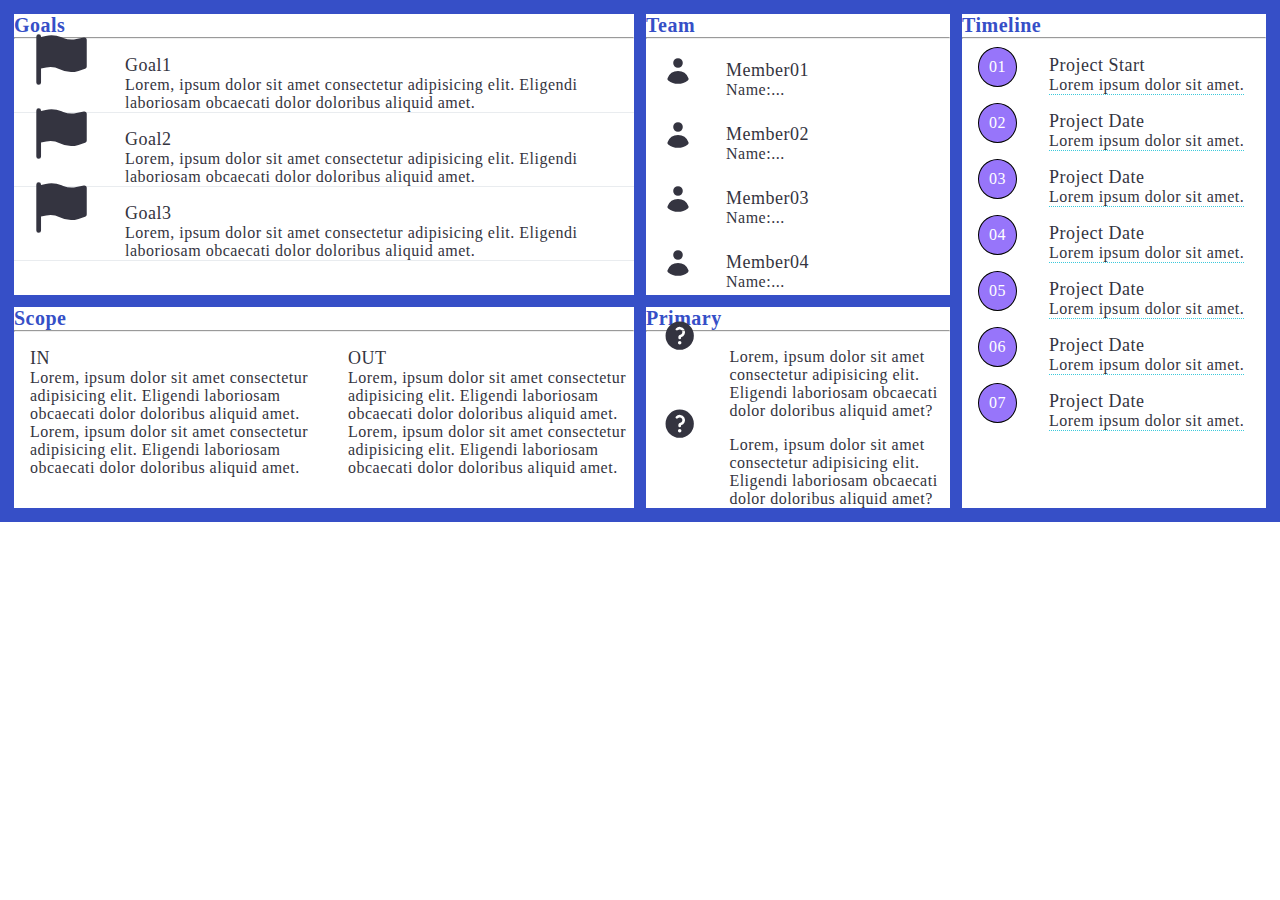
<file: digital-cv.html>
<!DOCTYPE html>
<html lang="en">
  <head>
    <meta charset="UTF-8" />
    <meta http-equiv="X-UA-Compatible" content="IE=edge" />
    <meta name="viewport" content="width=device-width, initial-scale=1.0" />

    <!-- BOOTSTRAP -->
    <link
      href="https://cdn.jsdelivr.net/npm/bootstrap@5.0.2/dist/css/bootstrap.min.css"
      rel="stylesheet"
      integrity="sha384-EVSTQN3/azprG1Anm3QDgpJLIm9Nao0Yz1ztcQTwFspd3yD65VohhpuuCOmLASjC"
      crossorigin="anonymous"
    />

    <link rel="stylesheet" href="css/digital-cv.css" />
    <link rel="stylesheet" href="css/font.css" />

    <title>Digital CV</title>
  </head>
  <body>
    <section>
      <div class="container-fluid">
        <div class="row m-4">
          <!-- Goals -->
          <div class="Goals p-3">
            <h1 class="section-title">Goals</h1>
            <hr />
            <div class="grid goal-solid">
              <svg
                xmlns="http://www.w3.org/2000/svg"
                viewBox="0 0 20 20"
                fill="currentColor"
                class="icon-goal px-3"
              >
                <path
                  d="M3.5 2.75a.75.75 0 00-1.5 0v14.5a.75.75 0 001.5 0v-4.392l1.657-.348a6.449 6.449 0 014.271.572 7.948 7.948 0 005.965.524l2.078-.64A.75.75 0 0018 12.25v-8.5a.75.75 0 00-.904-.734l-2.38.501a7.25 7.25 0 01-4.186-.363l-.502-.2a8.75 8.75 0 00-5.053-.439l-1.475.31V2.75z"
                />
              </svg>
              <div class="text">
                <h3>Goal1</h3>
                <p>
                  Lorem, ipsum dolor sit amet consectetur adipisicing elit.
                  Eligendi laboriosam obcaecati dolor doloribus aliquid amet.
                </p>
              </div>
            </div>
            <div class="grid goal-solid">
              <svg
                xmlns="http://www.w3.org/2000/svg"
                viewBox="0 0 20 20"
                fill="currentColor"
                class="icon-goal px-3"
              >
                <path
                  d="M3.5 2.75a.75.75 0 00-1.5 0v14.5a.75.75 0 001.5 0v-4.392l1.657-.348a6.449 6.449 0 014.271.572 7.948 7.948 0 005.965.524l2.078-.64A.75.75 0 0018 12.25v-8.5a.75.75 0 00-.904-.734l-2.38.501a7.25 7.25 0 01-4.186-.363l-.502-.2a8.75 8.75 0 00-5.053-.439l-1.475.31V2.75z"
                />
              </svg>
              <div class="text">
                <h3>Goal2</h3>
                <p>
                  Lorem, ipsum dolor sit amet consectetur adipisicing elit.
                  Eligendi laboriosam obcaecati dolor doloribus aliquid amet.
                </p>
              </div>
            </div>
            <div class="grid goal-solid">
              <svg
                xmlns="http://www.w3.org/2000/svg"
                viewBox="0 0 20 20"
                fill="currentColor"
                class="icon-goal px-3"
              >
                <path
                  d="M3.5 2.75a.75.75 0 00-1.5 0v14.5a.75.75 0 001.5 0v-4.392l1.657-.348a6.449 6.449 0 014.271.572 7.948 7.948 0 005.965.524l2.078-.64A.75.75 0 0018 12.25v-8.5a.75.75 0 00-.904-.734l-2.38.501a7.25 7.25 0 01-4.186-.363l-.502-.2a8.75 8.75 0 00-5.053-.439l-1.475.31V2.75z"
                />
              </svg>
              <div class="text">
                <h3>Goal3</h3>
                <p>
                  Lorem, ipsum dolor sit amet consectetur adipisicing elit.
                  Eligendi laboriosam obcaecati dolor doloribus aliquid amet.
                </p>
              </div>
            </div>
          </div>

          <!-- Scope -->
          <div class="Scope p-3">
            <h1 class="section-title">Scope</h1>
            <hr />
            <div class="grid scope-item">
              <div class="text">
                <h3>IN</h3>
                <p>
                  Lorem, ipsum dolor sit amet consectetur adipisicing elit.
                  Eligendi laboriosam obcaecati dolor doloribus aliquid amet.
                </p>
                <p>
                  Lorem, ipsum dolor sit amet consectetur adipisicing elit.
                  Eligendi laboriosam obcaecati dolor doloribus aliquid amet.
                </p>
              </div>
              <div class="text">
                <h3>OUT</h3>
                <p>
                  Lorem, ipsum dolor sit amet consectetur adipisicing elit.
                  Eligendi laboriosam obcaecati dolor doloribus aliquid amet.
                </p>
                <p>
                  Lorem, ipsum dolor sit amet consectetur adipisicing elit.
                  Eligendi laboriosam obcaecati dolor doloribus aliquid amet.
                </p>
              </div>
            </div>
          </div>

          <!-- Team -->
          <div class="Team p-3">
            <h1 class="section-title">Team</h1>
            <hr />
            <div class="grid">
              <svg
                xmlns="http://www.w3.org/2000/svg"
                viewBox="0 0 20 20"
                fill="currentColor"
                class="icon-team"
              >
                <path
                  d="M10 8a3 3 0 100-6 3 3 0 000 6zM3.465 14.493a1.23 1.23 0 00.41 1.412A9.957 9.957 0 0010 18c2.31 0 4.438-.784 6.131-2.1.43-.333.604-.903.408-1.41a7.002 7.002 0 00-13.074.003z"
                />
              </svg>

              <div class="text">
                <h3>Member01</h3>
                <p>Name:...</p>
              </div>
            </div>

            <div class="grid">
              <svg
                xmlns="http://www.w3.org/2000/svg"
                viewBox="0 0 20 20"
                fill="currentColor"
                class="icon-team"
              >
                <path
                  d="M10 8a3 3 0 100-6 3 3 0 000 6zM3.465 14.493a1.23 1.23 0 00.41 1.412A9.957 9.957 0 0010 18c2.31 0 4.438-.784 6.131-2.1.43-.333.604-.903.408-1.41a7.002 7.002 0 00-13.074.003z"
                />
              </svg>

              <div class="text">
                <h3>Member02</h3>
                <p>Name:...</p>
              </div>
            </div>

            <div class="grid">
              <svg
                xmlns="http://www.w3.org/2000/svg"
                viewBox="0 0 20 20"
                fill="currentColor"
                class="icon-team"
              >
                <path
                  d="M10 8a3 3 0 100-6 3 3 0 000 6zM3.465 14.493a1.23 1.23 0 00.41 1.412A9.957 9.957 0 0010 18c2.31 0 4.438-.784 6.131-2.1.43-.333.604-.903.408-1.41a7.002 7.002 0 00-13.074.003z"
                />
              </svg>

              <div class="text">
                <h3>Member03</h3>
                <p>Name:...</p>
              </div>
            </div>

            <div class="grid">
              <svg
                xmlns="http://www.w3.org/2000/svg"
                viewBox="0 0 20 20"
                fill="currentColor"
                class="icon-team"
              >
                <path
                  d="M10 8a3 3 0 100-6 3 3 0 000 6zM3.465 14.493a1.23 1.23 0 00.41 1.412A9.957 9.957 0 0010 18c2.31 0 4.438-.784 6.131-2.1.43-.333.604-.903.408-1.41a7.002 7.002 0 00-13.074.003z"
                />
              </svg>

              <div class="text">
                <h3>Member04</h3>
                <p>Name:...</p>
              </div>
            </div>
          </div>

          <!-- Primary -->
          <div class="Primary p-3">
            <h1 class="section-title">Primary</h1>
            <hr />
            <div class="grid">
              <svg
                xmlns="http://www.w3.org/2000/svg"
                viewBox="0 0 20 20"
                fill="currentColor"
                class="icon-primary"
              >
                <path
                  fill-rule="evenodd"
                  d="M18 10a8 8 0 11-16 0 8 8 0 0116 0zM8.94 6.94a.75.75 0 11-1.061-1.061 3 3 0 112.871 5.026v.345a.75.75 0 01-1.5 0v-.5c0-.72.57-1.172 1.081-1.287A1.5 1.5 0 108.94 6.94zM10 15a1 1 0 100-2 1 1 0 000 2z"
                  clip-rule="evenodd"
                />
              </svg>

              <p class="text">
                Lorem, ipsum dolor sit amet consectetur adipisicing elit.
                Eligendi laboriosam obcaecati dolor doloribus aliquid amet?
              </p>
            </div>

            <div class="grid">
              <svg
                xmlns="http://www.w3.org/2000/svg"
                viewBox="0 0 20 20"
                fill="currentColor"
                class="icon-primary"
              >
                <path
                  fill-rule="evenodd"
                  d="M18 10a8 8 0 11-16 0 8 8 0 0116 0zM8.94 6.94a.75.75 0 11-1.061-1.061 3 3 0 112.871 5.026v.345a.75.75 0 01-1.5 0v-.5c0-.72.57-1.172 1.081-1.287A1.5 1.5 0 108.94 6.94zM10 15a1 1 0 100-2 1 1 0 000 2z"
                  clip-rule="evenodd"
                />
              </svg>

              <p class="text">
                Lorem, ipsum dolor sit amet consectetur adipisicing elit.
                Eligendi laboriosam obcaecati dolor doloribus aliquid amet?
              </p>
            </div>
          </div>

          <!-- Timeline -->
          <div class="Timeline p-3">
            <h1 class="section-title">Timeline</h1>
            <hr />

            <div class="grid timeline-item">
              <div class="number">01</div>
              <div class="text dotted">
                <h3>Project Start</h3>
                <p>Lorem ipsum dolor sit amet.</p>
              </div>
            </div>
            <div class="grid timeline-item">
              <div class="number">02</div>
              <div class="text dotted">
                <h3>Project Date</h3>
                <p>Lorem ipsum dolor sit amet.</p>
              </div>
            </div>
            <div class="grid timeline-item">
              <div class="number">03</div>
              <div class="text dotted">
                <h3>Project Date</h3>
                <p>Lorem ipsum dolor sit amet.</p>
              </div>
            </div>
            <div class="grid timeline-item">
              <div class="number">04</div>
              <div class="text dotted">
                <h3>Project Date</h3>
                <p>Lorem ipsum dolor sit amet.</p>
              </div>
            </div>
            <div class="grid timeline-item">
              <div class="number">05</div>
              <div class="text dotted">
                <h3>Project Date</h3>
                <p>Lorem ipsum dolor sit amet.</p>
              </div>
            </div>
            <div class="grid timeline-item">
              <div class="number">06</div>
              <div class="text dotted">
                <h3>Project Date</h3>
                <p>Lorem ipsum dolor sit amet.</p>
              </div>
            </div>
            <div class="grid timeline-item">
              <div class="number">07</div>
              <div class="text dotted">
                <h3>Project Date</h3>
                <p>Lorem ipsum dolor sit amet.</p>
              </div>
            </div>
          </div>
        </div>
      </div>
    </section>

    <!-- BOOTSTRAP -->
    <script
      src="https://cdn.jsdelivr.net/npm/bootstrap@5.0.2/dist/js/bootstrap.bundle.min.js"
      integrity="sha384-MrcW6ZMFYlzcLA8Nl+NtUVF0sA7MsXsP1UyJoMp4YLEuNSfAP+JcXn/tWtIaxVXM"
      crossorigin="anonymous"
    ></script>
  </body>
</html>
</file>
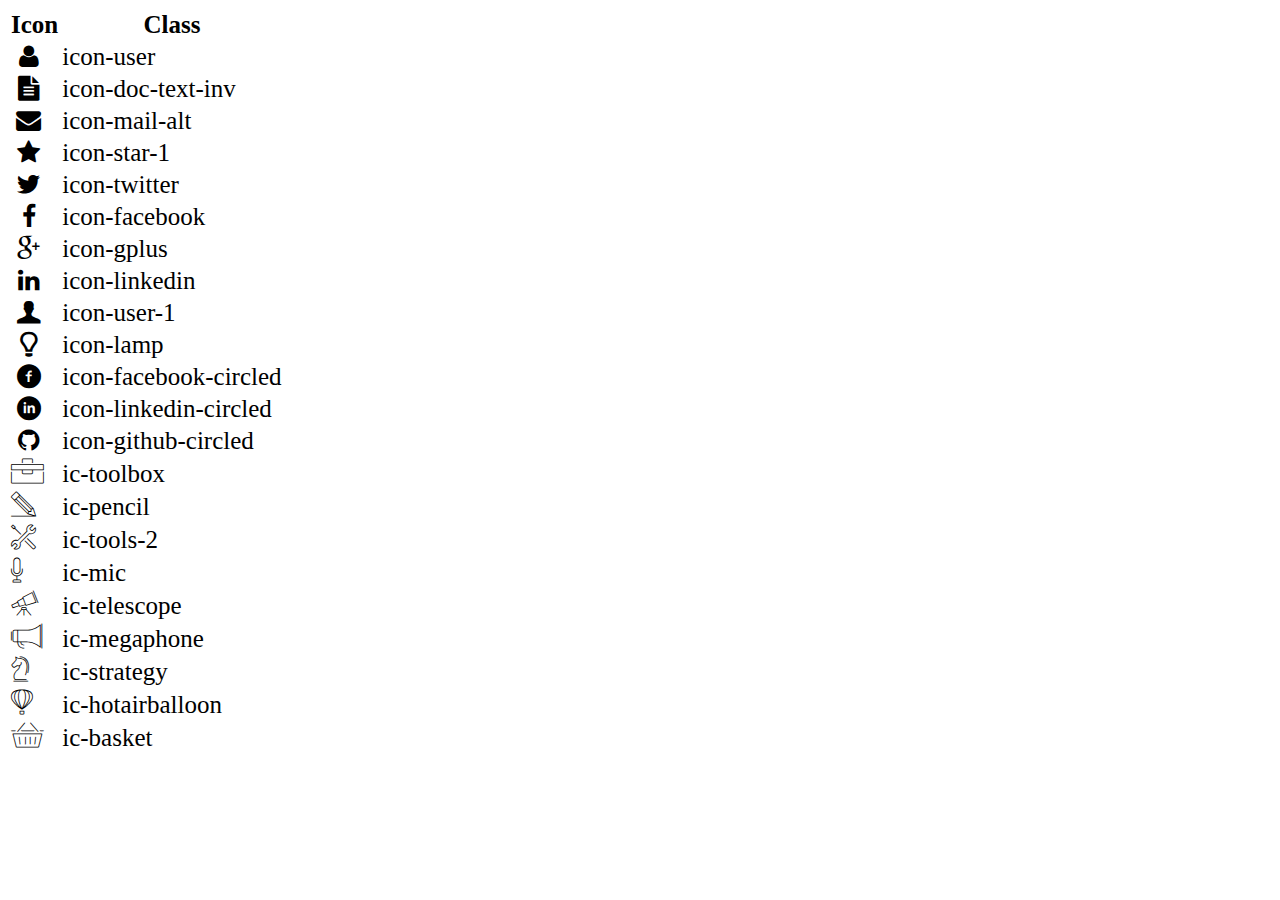
<file: icon-list.html>
<!DOCTYPE html>
<html lang="en">
  <head>
    <meta charset="UTF-8" />
    <meta http-equiv="X-UA-Compatible" content="IE=edge" />
    <meta name="viewport" content="width=device-width, initial-scale=1.0" />
    <link rel="stylesheet" href="css/font.css" />
    <title>Icon List</title>
  </head>

  <body>
    <table style="font-size: 25px">
      <thead>
        <tr>
          <th>Icon</th>
          <th>Class</th>
        </tr>
      </thead>
      <tbody>
        <tr>
          <td><i class="icon-user"></i></td>
          <td>icon-user</td>
        </tr>
        <tr>
          <td><i class="icon-doc-text-inv"></i></td>
          <td>icon-doc-text-inv</td>
        </tr>
        <tr>
          <td><i class="icon-mail-alt"></i></td>
          <td>icon-mail-alt</td>
        </tr>
        <tr>
          <td><i class="icon-star-1"></i></td>
          <td>icon-star-1</td>
        </tr>
        <tr>
          <td><i class="icon-twitter"></i></td>
          <td>icon-twitter</td>
        </tr>
        <tr>
          <td><i class="icon-facebook"></i></td>
          <td>icon-facebook</td>
        </tr>
        <tr>
          <td><i class="icon-gplus"></i></td>
          <td>icon-gplus</td>
        </tr>
        <tr>
          <td><i class="icon-linkedin"></i></td>
          <td>icon-linkedin</td>
        </tr>
        <tr>
          <td><i class="icon-user-1"></i></td>
          <td>icon-user-1</td>
        </tr>
        <tr>
          <td><i class="icon-lamp"></i></td>
          <td>icon-lamp</td>
        </tr>
        <tr>
          <td><i class="icon-facebook-circled"></i></td>
          <td>icon-facebook-circled</td>
        </tr>
        <tr>
          <td><i class="icon-linkedin-circled"></i></td>
          <td>icon-linkedin-circled</td>
        </tr>
        <tr>
          <td><i class="icon-github-circled"></i></td>
          <td>icon-github-circled</td>
        </tr>
        <tr>
          <td><i class="ic-toolbox"></i></td>
          <td>ic-toolbox</td>
        </tr>
        <tr>
          <td><i class="ic-pencil"></i></td>
          <td>ic-pencil</td>
        </tr>
        <tr>
          <td><i class="ic-tools-2"></i></td>
          <td>ic-tools-2</td>
        </tr>

        <tr>
          <td><i class="ic-mic"></i></td>
          <td>ic-mic</td>
        </tr>
        <tr>
          <td><i class="ic-telescope"></i></td>
          <td>ic-telescope</td>
        </tr>
        <tr>
          <td><i class="ic-megaphone"></i></td>
          <td>ic-megaphone</td>
        </tr>
        <tr>
          <td><i class="ic-strategy"></i></td>
          <td>ic-strategy</td>
        </tr>
        <tr>
          <td><i class="ic-hotairballoon"></i></td>
          <td>ic-hotairballoon</td>
        </tr>
        <tr>
          <td><i class="ic-basket"></i></td>
          <td>ic-basket</td>
        </tr>
      </tbody>
    </table>
  </body>
</html>
</file>
<file: css/digital-cv.css>
* {
  padding: 0;
  margin: 0;
  box-sizing: border-box;
}
html {
  font-size: 16px;
  color: #343440;
  letter-spacing: 0.5px;
}
h1 {
  font-size: 20px;
  font-weight: 700;
  color: #364fc7;
}
h3 {
  font-size: 18px;
  font-weight: 500;
}
.row {
  display: grid;
  grid-template-columns: 1fr 0.5fr 0.5fr;
  border: 8px solid #364fc7;
  justify-self: center;
}
.Goals,
.Scope,
.Team,
.Primary,
.Timeline {
  border: 6px solid #364fc7;
}
.grid {
  display: flex;
  gap: 32px;
  padding-left: 1rem;
  align-items: center;
}

.text {
  padding-top: 1rem;
}

/* Goals */

.icon-goal {
  width: 100px;
  margin-top: -2rem;
}
.goal-solid {
  border-bottom: 1px solid #e9ecef;
}

/* Scope */
.Scope {
  grid-area: 2/ 1 / 3 / 2;
}

/* Team */

.icon-team {
  width: 32px;
  height: 4rem;
}

/* Primary */

.icon-primary {
  width: 130px;
  margin-top: -5rem;
}

/* Timeline */
.Timeline {
  grid-area: 1/ 3/ 3/ 4;
}
.number {
  text-align: center;
  color: white;
  padding: 10px;

  background-color: #9775fa;
  border-radius: 50%;
  border: 1px solid black;
}
.dotted {
  padding-top: 1rem;
  border-bottom: 1px dotted #3bc9db;
}

/* mobile */
/* tablet */
@media screen and (max-width: 992px) {
  .row {
    display: block;
    margin: 2rem;
  }
  .grid {
    display: block;
    text-align: center;
  }
  .text {
    text-align: left;
  }
  /* Goals */
  .icon-goal {
    width: 70px;
    margin-top: 1rem;
  }
  /* Scope */

  /* Team */
  .icon-team {
    margin-top: -1rem;
  }
  /* Primary */
  .icon-primary {
    width: 34px;
    margin-top: 0.5rem;
  }

  /* Timeline */
  .timeline-item {
    padding-top: 1rem;
  }
  .number {
    width: 50px;
    height: 50px;
  }
}
</file>
<file: css/font.css>
@font-face {
	font-family: 'open_sanslight';
	src: url('../fonts/OpenSans-Light-webfont.eot');
	src: url('../fonts/OpenSans-Light-webfont.eot#iefix') format('embedded-opentype'),
		url('../fonts/OpenSans-Light-webfont.woff') format('woff'),
		url('../fonts/OpenSans-Light-webfont.ttf') format('truetype'),
		url('../fonts/OpenSans-Light-webfont.svg#open_sanslight') format('svg');
	font-weight: normal;
	font-style: normal;

}

@font-face {
	font-family: 'open_sansitalic';
	src: url('../fonts/OpenSans-Italic-webfont.eot');
	src: url('../fonts/OpenSans-Italic-webfont.eot#iefix') format('embedded-opentype'),
		url('../fonts/OpenSans-Italic-webfont.woff') format('woff'),
		url('../fonts/OpenSans-Italic-webfont.ttf') format('truetype'),
		url('../fonts/OpenSans-Italic-webfont.svg#open_sansitalic') format('svg');
	font-weight: normal;
	font-style: normal;

}

@font-face {
	font-family: 'open_sanssemibold';
	src: url('../fonts/OpenSans-Semibold-webfont.eot');
	src: url('../fonts/OpenSans-Semibold-webfont.eot#iefix') format('embedded-opentype'),
		url('../fonts/OpenSans-Semibold-webfont.woff') format('woff'),
		url('../fonts/OpenSans-Semibold-webfont.ttf') format('truetype'),
		url('../fonts/OpenSans-Semibold-webfont.svg#open_sanssemibold') format('svg');
	font-weight: normal;
	font-style: normal;

}


@font-face {
	font-family: 'open_sanslight_italic';
	src: url('../fonts/OpenSans-LightItalic-webfont.eot');
	src: url('../fonts/OpenSans-LightItalic-webfont.eot#iefix') format('embedded-opentype'),
		url('../fonts/OpenSans-LightItalic-webfont.woff') format('woff'),
		url('../fonts/OpenSans-LightItalic-webfont.ttf') format('truetype'),
		url('../fonts/OpenSans-LightItalic-webfont.svg#open_sanslight_italic') format('svg');
	font-weight: normal;
	font-style: normal;

}

@font-face {
	font-family: 'open_sansregular';
	src: url('../fonts/OpenSans-Regular-webfont.eot');
	src: url('../fonts/OpenSans-Regular-webfont.eot#iefix') format('embedded-opentype'),
		url('../fonts/OpenSans-Regular-webfont.woff') format('woff'),
		url('../fonts/OpenSans-Regular-webfont.ttf') format('truetype'),
		url('../fonts/OpenSans-Regular-webfont.svg#open_sansregular') format('svg');
	font-weight: normal;
	font-style: normal;

}


@font-face {
	font-family: 'fontello';
	src: url('../fonts/fontello.eot');
	src: url('../fonts/fontello.eot#iefix') format('embedded-opentype'),
		url('../fonts/fontello.woff') format('woff'),
		url('../fonts/fontello.ttf') format('truetype'),
		url('../fonts/fontello.svg#fontello') format('svg');
	font-weight: normal;
	font-style: normal;
}

[class^="icon-"]:before,
[class*=" icon-"]:before {
	font-family: "fontello";
	font-style: normal;
	font-weight: normal;
	speak: none;

	display: inline-block;
	text-decoration: inherit;
	width: 1em;
	margin-right: .2em;
	text-align: center;
	/* opacity: .8; */

	/* For safety - reset parent styles, that can break glyph codes*/
	font-variant: normal;
	text-transform: none;

	/* fix buttons height, for twitter bootstrap */
	line-height: 1em;

	/* Animation center compensation - margins should be symmetric */
	/* remove if not needed */
	margin-left: .2em;

	/* you can be more comfortable with increased icons size */
	/* font-size: 120%; */

	/* Font smoothing. That was taken from TWBS */
	-webkit-font-smoothing: antialiased;
	-moz-osx-font-smoothing: grayscale;

	/* Uncomment for 3D effect */
	/* text-shadow: 1px 1px 1px rgba(127, 127, 127, 0.3); */
}

.icon-emo-happy:before {
	content: '\e800';
}

/* '' */
.icon-emo-wink:before {
	content: '\e801';
}

/* '' */
.icon-emo-wink2:before {
	content: '\e802';
}

/* '' */
.icon-emo-unhappy:before {
	content: '\e803';
}

/* '' */
.icon-emo-sleep:before {
	content: '\e804';
}

/* '' */
.icon-emo-thumbsup:before {
	content: '\e805';
}

/* '' */
.icon-emo-devil:before {
	content: '\e806';
}

/* '' */
.icon-emo-surprised:before {
	content: '\e807';
}

/* '' */
.icon-emo-tongue:before {
	content: '\e808';
}

/* '' */
.icon-emo-coffee:before {
	content: '\e809';
}

/* '' */
.icon-emo-sunglasses:before {
	content: '\e80a';
}

/* '' */
.icon-emo-displeased:before {
	content: '\e80b';
}

/* '' */
.icon-emo-beer:before {
	content: '\e80c';
}

/* '' */
.icon-emo-grin:before {
	content: '\e80d';
}

/* '' */
.icon-emo-angry:before {
	content: '\e80e';
}

/* '' */
.icon-emo-saint:before {
	content: '\e80f';
}

/* '' */
.icon-emo-cry:before {
	content: '\e810';
}

/* '' */
.icon-emo-shoot:before {
	content: '\e811';
}

/* '' */
.icon-emo-squint:before {
	content: '\e812';
}

/* '' */
.icon-emo-laugh:before {
	content: '\e813';
}

/* '' */
.icon-spin1:before {
	content: '\e814';
}

/* '' */
.icon-spin2:before {
	content: '\e815';
}

/* '' */
.icon-spin3:before {
	content: '\e816';
}

/* '' */
.icon-spin4:before {
	content: '\e817';
}

/* '' */
.icon-spin5:before {
	content: '\e818';
}

/* '' */
.icon-spin6:before {
	content: '\e819';
}

/* '' */
.icon-firefox:before {
	content: '\e81a';
}

/* '' */
.icon-chrome:before {
	content: '\e81b';
}

/* '' */
.icon-opera:before {
	content: '\e81c';
}

/* '' */
.icon-ie:before {
	content: '\e81d';
}

/* '' */
.icon-crown:before {
	content: '\e81e';
}

/* '' */
.icon-crown-plus:before {
	content: '\e81f';
}

/* '' */
.icon-crown-minus:before {
	content: '\e820';
}

/* '' */
.icon-marquee:before {
	content: '\e821';
}

/* '' */
.icon-glass:before {
	content: '\e822';
}

/* '' */
.icon-music:before {
	content: '\e823';
}

/* '' */
.icon-search:before {
	content: '\e824';
}

/* '' */
.icon-mail:before {
	content: '\e825';
}

/* '' */
.icon-mail-alt:before {
	content: '\e826';
}

/* '' */
.icon-mail-squared:before {
	content: '\e827';
}

/* '' */
.icon-heart:before {
	content: '\e828';
}

/* '' */
.icon-heart-empty:before {
	content: '\e829';
}

/* '' */
.icon-star-1:before {
	content: '\e82a';
}

/* '' */
.icon-star-empty-1:before {
	content: '\e82b';
}

/* '' */
.icon-star-half:before {
	content: '\e82c';
}

/* '' */
.icon-star-half-alt:before {
	content: '\e82d';
}

/* '' */
.icon-user:before {
	content: '\e82e';
}

/* '' */
.icon-user-plus:before {
	content: '\e82f';
}

/* '' */
.icon-user-times:before {
	content: '\e830';
}

/* '' */
.icon-users:before {
	content: '\e831';
}

/* '' */
.icon-male:before {
	content: '\e832';
}

/* '' */
.icon-female:before {
	content: '\e833';
}

/* '' */
.icon-child:before {
	content: '\e834';
}

/* '' */
.icon-user-secret:before {
	content: '\e835';
}

/* '' */
.icon-video:before {
	content: '\e836';
}

/* '' */
.icon-videocam:before {
	content: '\e837';
}

/* '' */
.icon-picture:before {
	content: '\e838';
}

/* '' */
.icon-camera:before {
	content: '\e839';
}

/* '' */
.icon-camera-alt:before {
	content: '\e83a';
}

/* '' */
.icon-th-large:before {
	content: '\e83b';
}

/* '' */
.icon-th:before {
	content: '\e83c';
}

/* '' */
.icon-th-list:before {
	content: '\e83d';
}

/* '' */
.icon-ok:before {
	content: '\e83e';
}

/* '' */
.icon-ok-circled:before {
	content: '\e83f';
}

/* '' */
.icon-ok-circled2:before {
	content: '\e840';
}

/* '' */
.icon-ok-squared:before {
	content: '\e841';
}

/* '' */
.icon-cancel:before {
	content: '\e842';
}

/* '' */
.icon-cancel-circled:before {
	content: '\e843';
}

/* '' */
.icon-cancel-circled2:before {
	content: '\e844';
}

/* '' */
.icon-plus:before {
	content: '\e845';
}

/* '' */
.icon-plus-circled:before {
	content: '\e846';
}

/* '' */
.icon-plus-squared:before {
	content: '\e847';
}

/* '' */
.icon-plus-squared-alt:before {
	content: '\e848';
}

/* '' */
.icon-minus:before {
	content: '\e849';
}

/* '' */
.icon-minus-circled:before {
	content: '\e84a';
}

/* '' */
.icon-minus-squared:before {
	content: '\e84b';
}

/* '' */
.icon-minus-squared-alt:before {
	content: '\e84c';
}

/* '' */
.icon-help:before {
	content: '\e84d';
}

/* '' */
.icon-help-circled:before {
	content: '\e84e';
}

/* '' */
.icon-info-circled:before {
	content: '\e84f';
}

/* '' */
.icon-info:before {
	content: '\e850';
}

/* '' */
.icon-home:before {
	content: '\e851';
}

/* '' */
.icon-link:before {
	content: '\e852';
}

/* '' */
.icon-unlink:before {
	content: '\e853';
}

/* '' */
.icon-link-ext:before {
	content: '\e854';
}

/* '' */
.icon-link-ext-alt:before {
	content: '\e855';
}

/* '' */
.icon-attach:before {
	content: '\e856';
}

/* '' */
.icon-lock:before {
	content: '\e857';
}

/* '' */
.icon-lock-open:before {
	content: '\e858';
}

/* '' */
.icon-lock-open-alt:before {
	content: '\e859';
}

/* '' */
.icon-pin:before {
	content: '\e85a';
}

/* '' */
.icon-eye:before {
	content: '\e85b';
}

/* '' */
.icon-eye-off:before {
	content: '\e85c';
}

/* '' */
.icon-tag-1:before {
	content: '\e85d';
}

/* '' */
.icon-tags:before {
	content: '\e85e';
}

/* '' */
.icon-bookmark:before {
	content: '\e85f';
}

/* '' */
.icon-bookmark-empty:before {
	content: '\e860';
}

/* '' */
.icon-flag:before {
	content: '\e861';
}

/* '' */
.icon-flag-empty:before {
	content: '\e862';
}

/* '' */
.icon-flag-checkered:before {
	content: '\e863';
}

/* '' */
.icon-thumbs-up:before {
	content: '\e864';
}

/* '' */
.icon-thumbs-down:before {
	content: '\e865';
}

/* '' */
.icon-thumbs-up-alt:before {
	content: '\e866';
}

/* '' */
.icon-thumbs-down-alt:before {
	content: '\e867';
}

/* '' */
.icon-download:before {
	content: '\e868';
}

/* '' */
.icon-upload:before {
	content: '\e869';
}

/* '' */
.icon-download-cloud:before {
	content: '\e86a';
}

/* '' */
.icon-upload-cloud:before {
	content: '\e86b';
}

/* '' */
.icon-reply:before {
	content: '\e86c';
}

/* '' */
.icon-reply-all:before {
	content: '\e86d';
}

/* '' */
.icon-forward:before {
	content: '\e86e';
}

/* '' */
.icon-quote-left:before {
	content: '\e86f';
}

/* '' */
.icon-quote-right:before {
	content: '\e870';
}

/* '' */
.icon-code:before {
	content: '\e871';
}

/* '' */
.icon-export:before {
	content: '\e872';
}

/* '' */
.icon-export-alt:before {
	content: '\e873';
}

/* '' */
.icon-share:before {
	content: '\e874';
}

/* '' */
.icon-share-squared:before {
	content: '\e875';
}

/* '' */
.icon-pencil:before {
	content: '\e876';
}

/* '' */
.icon-pencil-squared:before {
	content: '\e877';
}

/* '' */
.icon-edit:before {
	content: '\e878';
}

/* '' */
.icon-print:before {
	content: '\e879';
}

/* '' */
.icon-retweet:before {
	content: '\e87a';
}

/* '' */
.icon-keyboard:before {
	content: '\e87b';
}

/* '' */
.icon-gamepad:before {
	content: '\e87c';
}

/* '' */
.icon-comment:before {
	content: '\e87d';
}

/* '' */
.icon-chat:before {
	content: '\e87e';
}

/* '' */
.icon-comment-empty:before {
	content: '\e87f';
}

/* '' */
.icon-chat-empty:before {
	content: '\e880';
}

/* '' */
.icon-bell:before {
	content: '\e881';
}

/* '' */
.icon-bell-alt:before {
	content: '\e882';
}

/* '' */
.icon-bell-off:before {
	content: '\e883';
}

/* '' */
.icon-bell-off-empty:before {
	content: '\e884';
}

/* '' */
.icon-attention-alt:before {
	content: '\e885';
}

/* '' */
.icon-attention:before {
	content: '\e886';
}

/* '' */
.icon-attention-circled:before {
	content: '\e887';
}

/* '' */
.icon-location:before {
	content: '\e888';
}

/* '' */
.icon-direction:before {
	content: '\e889';
}

/* '' */
.icon-compass:before {
	content: '\e88a';
}

/* '' */
.icon-trash:before {
	content: '\e88b';
}

/* '' */
.icon-trash-empty:before {
	content: '\e88c';
}

/* '' */
.icon-doc:before {
	content: '\e88d';
}

/* '' */
.icon-docs:before {
	content: '\e88e';
}

/* '' */
.icon-doc-text:before {
	content: '\e88f';
}

/* '' */
.icon-doc-inv:before {
	content: '\e890';
}

/* '' */
.icon-doc-text-inv:before {
	content: '\e891';
}

/* '' */
.icon-file-pdf:before {
	content: '\e892';
}

/* '' */
.icon-file-word:before {
	content: '\e893';
}

/* '' */
.icon-file-excel:before {
	content: '\e894';
}

/* '' */
.icon-file-powerpoint:before {
	content: '\e895';
}

/* '' */
.icon-file-image:before {
	content: '\e896';
}

/* '' */
.icon-file-archive:before {
	content: '\e897';
}

/* '' */
.icon-file-audio:before {
	content: '\e898';
}

/* '' */
.icon-file-video:before {
	content: '\e899';
}

/* '' */
.icon-file-code:before {
	content: '\e89a';
}

/* '' */
.icon-folder:before {
	content: '\e89b';
}

/* '' */
.icon-folder-open:before {
	content: '\e89c';
}

/* '' */
.icon-folder-empty:before {
	content: '\e89d';
}

/* '' */
.icon-folder-open-empty:before {
	content: '\e89e';
}

/* '' */
.icon-box:before {
	content: '\e89f';
}

/* '' */
.icon-rss:before {
	content: '\e8a0';
}

/* '' */
.icon-rss-squared:before {
	content: '\e8a1';
}

/* '' */
.icon-phone:before {
	content: '\e8a2';
}

/* '' */
.icon-phone-squared:before {
	content: '\e8a3';
}

/* '' */
.icon-fax:before {
	content: '\e8a4';
}

/* '' */
.icon-menu:before {
	content: '\e8a5';
}

/* '' */
.icon-cog:before {
	content: '\e8a6';
}

/* '' */
.icon-cog-alt:before {
	content: '\e8a7';
}

/* '' */
.icon-wrench:before {
	content: '\e8a8';
}

/* '' */
.icon-sliders:before {
	content: '\e8a9';
}

/* '' */
.icon-basket:before {
	content: '\e8aa';
}

/* '' */
.icon-cart-plus:before {
	content: '\e8ab';
}

/* '' */
.icon-cart-arrow-down:before {
	content: '\e8ac';
}

/* '' */
.icon-calendar:before {
	content: '\e8ad';
}

/* '' */
.icon-calendar-empty:before {
	content: '\e8ae';
}

/* '' */
.icon-login:before {
	content: '\e8af';
}

/* '' */
.icon-logout:before {
	content: '\e8b0';
}

/* '' */
.icon-mic:before {
	content: '\e8b1';
}

/* '' */
.icon-mute:before {
	content: '\e8b2';
}

/* '' */
.icon-volume-off:before {
	content: '\e8b3';
}

/* '' */
.icon-volume-down:before {
	content: '\e8b4';
}

/* '' */
.icon-volume-up:before {
	content: '\e8b5';
}

/* '' */
.icon-headphones:before {
	content: '\e8b6';
}

/* '' */
.icon-clock:before {
	content: '\e8b7';
}

/* '' */
.icon-lightbulb:before {
	content: '\e8b8';
}

/* '' */
.icon-block:before {
	content: '\e8b9';
}

/* '' */
.icon-resize-full:before {
	content: '\e8ba';
}

/* '' */
.icon-resize-full-alt:before {
	content: '\e8bb';
}

/* '' */
.icon-resize-small:before {
	content: '\e8bc';
}

/* '' */
.icon-resize-vertical:before {
	content: '\e8bd';
}

/* '' */
.icon-resize-horizontal:before {
	content: '\e8be';
}

/* '' */
.icon-move:before {
	content: '\e8bf';
}

/* '' */
.icon-zoom-in:before {
	content: '\e8c0';
}

/* '' */
.icon-zoom-out:before {
	content: '\e8c1';
}

/* '' */
.icon-down-circled2:before {
	content: '\e8c2';
}

/* '' */
.icon-up-circled2:before {
	content: '\e8c3';
}

/* '' */
.icon-left-circled2:before {
	content: '\e8c4';
}

/* '' */
.icon-right-circled2:before {
	content: '\e8c5';
}

/* '' */
.icon-down-dir:before {
	content: '\e8c6';
}

/* '' */
.icon-up-dir:before {
	content: '\e8c7';
}

/* '' */
.icon-left-dir:before {
	content: '\e8c8';
}

/* '' */
.icon-right-dir:before {
	content: '\e8c9';
}

/* '' */
.icon-down-open:before {
	content: '\e8ca';
}

/* '' */
.icon-left-open:before {
	content: '\e8cb';
}

/* '' */
.icon-right-open:before {
	content: '\e8cc';
}

/* '' */
.icon-up-open:before {
	content: '\e8cd';
}

/* '' */
.icon-angle-left:before {
	content: '\e8ce';
}

/* '' */
.icon-angle-right:before {
	content: '\e8cf';
}

/* '' */
.icon-angle-up:before {
	content: '\e8d0';
}

/* '' */
.icon-angle-down:before {
	content: '\e8d1';
}

/* '' */
.icon-angle-circled-left:before {
	content: '\e8d2';
}

/* '' */
.icon-angle-circled-right:before {
	content: '\e8d3';
}

/* '' */
.icon-angle-circled-up:before {
	content: '\e8d4';
}

/* '' */
.icon-angle-circled-down:before {
	content: '\e8d5';
}

/* '' */
.icon-angle-double-left:before {
	content: '\e8d6';
}

/* '' */
.icon-angle-double-right:before {
	content: '\e8d7';
}

/* '' */
.icon-angle-double-up:before {
	content: '\e8d8';
}

/* '' */
.icon-angle-double-down:before {
	content: '\e8d9';
}

/* '' */
.icon-down:before {
	content: '\e8da';
}

/* '' */
.icon-left:before {
	content: '\e8db';
}

/* '' */
.icon-right:before {
	content: '\e8dc';
}

/* '' */
.icon-up:before {
	content: '\e8dd';
}

/* '' */
.icon-down-big:before {
	content: '\e8de';
}

/* '' */
.icon-left-big:before {
	content: '\e8df';
}

/* '' */
.icon-right-big:before {
	content: '\e8e0';
}

/* '' */
.icon-up-big:before {
	content: '\e8e1';
}

/* '' */
.icon-right-hand:before {
	content: '\e8e2';
}

/* '' */
.icon-left-hand:before {
	content: '\e8e3';
}

/* '' */
.icon-up-hand:before {
	content: '\e8e4';
}

/* '' */
.icon-down-hand:before {
	content: '\e8e5';
}

/* '' */
.icon-left-circled:before {
	content: '\e8e6';
}

/* '' */
.icon-right-circled:before {
	content: '\e8e7';
}

/* '' */
.icon-up-circled:before {
	content: '\e8e8';
}

/* '' */
.icon-down-circled:before {
	content: '\e8e9';
}

/* '' */
.icon-cw:before {
	content: '\e8ea';
}

/* '' */
.icon-ccw:before {
	content: '\e8eb';
}

/* '' */
.icon-arrows-cw:before {
	content: '\e8ec';
}

/* '' */
.icon-level-up:before {
	content: '\e8ed';
}

/* '' */
.icon-level-down:before {
	content: '\e8ee';
}

/* '' */
.icon-shuffle:before {
	content: '\e8ef';
}

/* '' */
.icon-exchange:before {
	content: '\e8f0';
}

/* '' */
.icon-history:before {
	content: '\e8f1';
}

/* '' */
.icon-expand:before {
	content: '\e8f2';
}

/* '' */
.icon-collapse:before {
	content: '\e8f3';
}

/* '' */
.icon-expand-right:before {
	content: '\e8f4';
}

/* '' */
.icon-collapse-left:before {
	content: '\e8f5';
}

/* '' */
.icon-play:before {
	content: '\e8f6';
}

/* '' */
.icon-play-circled:before {
	content: '\e8f7';
}

/* '' */
.icon-play-circled2:before {
	content: '\e8f8';
}

/* '' */
.icon-stop:before {
	content: '\e8f9';
}

/* '' */
.icon-pause:before {
	content: '\e8fa';
}

/* '' */
.icon-to-end:before {
	content: '\e8fb';
}

/* '' */
.icon-to-end-alt:before {
	content: '\e8fc';
}

/* '' */
.icon-to-start:before {
	content: '\e8fd';
}

/* '' */
.icon-to-start-alt:before {
	content: '\e8fe';
}

/* '' */
.icon-fast-fw:before {
	content: '\e8ff';
}

/* '' */
.icon-fast-bw:before {
	content: '\e900';
}

/* '' */
.icon-eject:before {
	content: '\e901';
}

/* '' */
.icon-target:before {
	content: '\e902';
}

/* '' */
.icon-signal:before {
	content: '\e903';
}

/* '' */
.icon-wifi:before {
	content: '\e904';
}

/* '' */
.icon-award:before {
	content: '\e905';
}

/* '' */
.icon-desktop:before {
	content: '\e906';
}

/* '' */
.icon-laptop:before {
	content: '\e907';
}

/* '' */
.icon-tablet:before {
	content: '\e908';
}

/* '' */
.icon-mobile:before {
	content: '\e909';
}

/* '' */
.icon-inbox:before {
	content: '\e90a';
}

/* '' */
.icon-globe:before {
	content: '\e90b';
}

/* '' */
.icon-sun:before {
	content: '\e90c';
}

/* '' */
.icon-cloud:before {
	content: '\e90d';
}

/* '' */
.icon-flash:before {
	content: '\e90e';
}

/* '' */
.icon-moon:before {
	content: '\e90f';
}

/* '' */
.icon-umbrella-1:before {
	content: '\e910';
}

/* '' */
.icon-flight:before {
	content: '\e911';
}

/* '' */
.icon-fighter-jet:before {
	content: '\e912';
}

/* '' */
.icon-paper-plane:before {
	content: '\e913';
}

/* '' */
.icon-paper-plane-empty:before {
	content: '\e914';
}

/* '' */
.icon-space-shuttle:before {
	content: '\e915';
}

/* '' */
.icon-leaf:before {
	content: '\e916';
}

/* '' */
.icon-font:before {
	content: '\e917';
}

/* '' */
.icon-bold:before {
	content: '\e918';
}

/* '' */
.icon-medium:before {
	content: '\e919';
}

/* '' */
.icon-italic:before {
	content: '\e91a';
}

/* '' */
.icon-header:before {
	content: '\e91b';
}

/* '' */
.icon-paragraph:before {
	content: '\e91c';
}

/* '' */
.icon-text-height:before {
	content: '\e91d';
}

/* '' */
.icon-text-width:before {
	content: '\e91e';
}

/* '' */
.icon-align-left:before {
	content: '\e91f';
}

/* '' */
.icon-align-center:before {
	content: '\e920';
}

/* '' */
.icon-align-right:before {
	content: '\e921';
}

/* '' */
.icon-align-justify:before {
	content: '\e922';
}

/* '' */
.icon-list:before {
	content: '\e923';
}

/* '' */
.icon-indent-left:before {
	content: '\e924';
}

/* '' */
.icon-indent-right:before {
	content: '\e925';
}

/* '' */
.icon-list-bullet:before {
	content: '\e926';
}

/* '' */
.icon-list-numbered:before {
	content: '\e927';
}

/* '' */
.icon-strike:before {
	content: '\e928';
}

/* '' */
.icon-underline:before {
	content: '\e929';
}

/* '' */
.icon-superscript:before {
	content: '\e92a';
}

/* '' */
.icon-subscript:before {
	content: '\e92b';
}

/* '' */
.icon-table:before {
	content: '\e92c';
}

/* '' */
.icon-columns:before {
	content: '\e92d';
}

/* '' */
.icon-crop:before {
	content: '\e92e';
}

/* '' */
.icon-scissors:before {
	content: '\e92f';
}

/* '' */
.icon-paste:before {
	content: '\e930';
}

/* '' */
.icon-briefcase:before {
	content: '\e931';
}

/* '' */
.icon-suitcase:before {
	content: '\e932';
}

/* '' */
.icon-ellipsis:before {
	content: '\e933';
}

/* '' */
.icon-ellipsis-vert:before {
	content: '\e934';
}

/* '' */
.icon-off:before {
	content: '\e935';
}

/* '' */
.icon-road:before {
	content: '\e936';
}

/* '' */
.icon-list-alt:before {
	content: '\e937';
}

/* '' */
.icon-qrcode:before {
	content: '\e938';
}

/* '' */
.icon-barcode:before {
	content: '\e939';
}

/* '' */
.icon-book:before {
	content: '\e93a';
}

/* '' */
.icon-ajust:before {
	content: '\e93b';
}

/* '' */
.icon-tint:before {
	content: '\e93c';
}

/* '' */
.icon-toggle-off:before {
	content: '\e93d';
}

/* '' */
.icon-toggle-on:before {
	content: '\e93e';
}

/* '' */
.icon-check:before {
	content: '\e93f';
}

/* '' */
.icon-check-empty:before {
	content: '\e940';
}

/* '' */
.icon-circle:before {
	content: '\e941';
}

/* '' */
.icon-circle-empty:before {
	content: '\e942';
}

/* '' */
.icon-circle-thin:before {
	content: '\e943';
}

/* '' */
.icon-circle-notch:before {
	content: '\e944';
}

/* '' */
.icon-dot-circled:before {
	content: '\e945';
}

/* '' */
.icon-asterisk:before {
	content: '\e946';
}

/* '' */
.icon-gift:before {
	content: '\e947';
}

/* '' */
.icon-fire:before {
	content: '\e948';
}

/* '' */
.icon-magnet:before {
	content: '\e949';
}

/* '' */
.icon-chart-bar:before {
	content: '\e94a';
}

/* '' */
.icon-chart-area:before {
	content: '\e94b';
}

/* '' */
.icon-chart-pie:before {
	content: '\e94c';
}

/* '' */
.icon-chart-line:before {
	content: '\e94d';
}

/* '' */
.icon-ticket:before {
	content: '\e94e';
}

/* '' */
.icon-credit-card:before {
	content: '\e94f';
}

/* '' */
.icon-floppy:before {
	content: '\e950';
}

/* '' */
.icon-megaphone:before {
	content: '\e951';
}

/* '' */
.icon-hdd:before {
	content: '\e952';
}

/* '' */
.icon-key:before {
	content: '\e953';
}

/* '' */
.icon-fork:before {
	content: '\e954';
}

/* '' */
.icon-rocket:before {
	content: '\e955';
}

/* '' */
.icon-bug:before {
	content: '\e956';
}

/* '' */
.icon-certificate:before {
	content: '\e957';
}

/* '' */
.icon-tasks:before {
	content: '\e958';
}

/* '' */
.icon-filter:before {
	content: '\e959';
}

/* '' */
.icon-beaker:before {
	content: '\e95a';
}

/* '' */
.icon-magic:before {
	content: '\e95b';
}

/* '' */
.icon-cab:before {
	content: '\e95c';
}

/* '' */
.icon-taxi:before {
	content: '\e95d';
}

/* '' */
.icon-truck:before {
	content: '\e95e';
}

/* '' */
.icon-bus:before {
	content: '\e95f';
}

/* '' */
.icon-bicycle:before {
	content: '\e960';
}

/* '' */
.icon-motorcycle:before {
	content: '\e961';
}

/* '' */
.icon-train:before {
	content: '\e962';
}

/* '' */
.icon-subway:before {
	content: '\e963';
}

/* '' */
.icon-ship:before {
	content: '\e964';
}

/* '' */
.icon-money:before {
	content: '\e965';
}

/* '' */
.icon-euro:before {
	content: '\e966';
}

/* '' */
.icon-pound:before {
	content: '\e967';
}

/* '' */
.icon-dollar:before {
	content: '\e968';
}

/* '' */
.icon-rupee:before {
	content: '\e969';
}

/* '' */
.icon-yen:before {
	content: '\e96a';
}

/* '' */
.icon-rouble:before {
	content: '\e96b';
}

/* '' */
.icon-shekel:before {
	content: '\e96c';
}

/* '' */
.icon-try:before {
	content: '\e96d';
}

/* '' */
.icon-won:before {
	content: '\e96e';
}

/* '' */
.icon-bitcoin:before {
	content: '\e96f';
}

/* '' */
.icon-viacoin:before {
	content: '\e970';
}

/* '' */
.icon-sort:before {
	content: '\e971';
}

/* '' */
.icon-sort-down:before {
	content: '\e972';
}

/* '' */
.icon-sort-up:before {
	content: '\e973';
}

/* '' */
.icon-sort-alt-up:before {
	content: '\e974';
}

/* '' */
.icon-sort-alt-down:before {
	content: '\e975';
}

/* '' */
.icon-sort-name-up:before {
	content: '\e976';
}

/* '' */
.icon-sort-name-down:before {
	content: '\e977';
}

/* '' */
.icon-sort-number-up:before {
	content: '\e978';
}

/* '' */
.icon-sort-number-down:before {
	content: '\e979';
}

/* '' */
.icon-hammer:before {
	content: '\e97a';
}

/* '' */
.icon-gauge:before {
	content: '\e97b';
}

/* '' */
.icon-sitemap:before {
	content: '\e97c';
}

/* '' */
.icon-spinner:before {
	content: '\e97d';
}

/* '' */
.icon-coffee:before {
	content: '\e97e';
}

/* '' */
.icon-food:before {
	content: '\e97f';
}

/* '' */
.icon-beer:before {
	content: '\e980';
}

/* '' */
.icon-user-md:before {
	content: '\e981';
}

/* '' */
.icon-stethoscope:before {
	content: '\e982';
}

/* '' */
.icon-heartbeat:before {
	content: '\e983';
}

/* '' */
.icon-ambulance:before {
	content: '\e984';
}

/* '' */
.icon-medkit:before {
	content: '\e985';
}

/* '' */
.icon-h-sigh:before {
	content: '\e986';
}

/* '' */
.icon-bed:before {
	content: '\e987';
}

/* '' */
.icon-hospital:before {
	content: '\e988';
}

/* '' */
.icon-building:before {
	content: '\e989';
}

/* '' */
.icon-building-filled:before {
	content: '\e98a';
}

/* '' */
.icon-bank:before {
	content: '\e98b';
}

/* '' */
.icon-smile:before {
	content: '\e98c';
}

/* '' */
.icon-frown:before {
	content: '\e98d';
}

/* '' */
.icon-meh:before {
	content: '\e98e';
}

/* '' */
.icon-anchor:before {
	content: '\e98f';
}

/* '' */
.icon-terminal:before {
	content: '\e990';
}

/* '' */
.icon-eraser:before {
	content: '\e991';
}

/* '' */
.icon-puzzle:before {
	content: '\e992';
}

/* '' */
.icon-shield:before {
	content: '\e993';
}

/* '' */
.icon-extinguisher:before {
	content: '\e994';
}

/* '' */
.icon-bullseye:before {
	content: '\e995';
}

/* '' */
.icon-wheelchair:before {
	content: '\e996';
}

/* '' */
.icon-language:before {
	content: '\e997';
}

/* '' */
.icon-graduation-cap:before {
	content: '\e998';
}

/* '' */
.icon-paw:before {
	content: '\e999';
}

/* '' */
.icon-spoon:before {
	content: '\e99a';
}

/* '' */
.icon-cube:before {
	content: '\e99b';
}

/* '' */
.icon-cubes:before {
	content: '\e99c';
}

/* '' */
.icon-recycle:before {
	content: '\e99d';
}

/* '' */
.icon-tree:before {
	content: '\e99e';
}

/* '' */
.icon-database:before {
	content: '\e99f';
}

/* '' */
.icon-server:before {
	content: '\e9a0';
}

/* '' */
.icon-lifebuoy:before {
	content: '\e9a1';
}

/* '' */
.icon-rebel:before {
	content: '\e9a2';
}

/* '' */
.icon-empire:before {
	content: '\e9a3';
}

/* '' */
.icon-bomb:before {
	content: '\e9a4';
}

/* '' */
.icon-soccer-ball:before {
	content: '\e9a5';
}

/* '' */
.icon-tty:before {
	content: '\e9a6';
}

/* '' */
.icon-binoculars:before {
	content: '\e9a7';
}

/* '' */
.icon-plug:before {
	content: '\e9a8';
}

/* '' */
.icon-newspaper:before {
	content: '\e9a9';
}

/* '' */
.icon-calc:before {
	content: '\e9aa';
}

/* '' */
.icon-copyright:before {
	content: '\e9ab';
}

/* '' */
.icon-at:before {
	content: '\e9ac';
}

/* '' */
.icon-eyedropper:before {
	content: '\e9ad';
}

/* '' */
.icon-brush:before {
	content: '\e9ae';
}

/* '' */
.icon-birthday:before {
	content: '\e9af';
}

/* '' */
.icon-diamond:before {
	content: '\e9b0';
}

/* '' */
.icon-street-view:before {
	content: '\e9b1';
}

/* '' */
.icon-venus:before {
	content: '\e9b2';
}

/* '' */
.icon-mars:before {
	content: '\e9b3';
}

/* '' */
.icon-mercury:before {
	content: '\e9b4';
}

/* '' */
.icon-transgender:before {
	content: '\e9b5';
}

/* '' */
.icon-transgender-alt:before {
	content: '\e9b6';
}

/* '' */
.icon-venus-double:before {
	content: '\e9b7';
}

/* '' */
.icon-mars-double:before {
	content: '\e9b8';
}

/* '' */
.icon-venus-mars:before {
	content: '\e9b9';
}

/* '' */
.icon-mars-stroke:before {
	content: '\e9ba';
}

/* '' */
.icon-mars-stroke-v:before {
	content: '\e9bb';
}

/* '' */
.icon-mars-stroke-h:before {
	content: '\e9bc';
}

/* '' */
.icon-neuter:before {
	content: '\e9bd';
}

/* '' */
.icon-cc-visa:before {
	content: '\e9be';
}

/* '' */
.icon-cc-mastercard:before {
	content: '\e9bf';
}

/* '' */
.icon-cc-discover:before {
	content: '\e9c0';
}

/* '' */
.icon-cc-amex:before {
	content: '\e9c1';
}

/* '' */
.icon-cc-paypal:before {
	content: '\e9c2';
}

/* '' */
.icon-cc-stripe:before {
	content: '\e9c3';
}

/* '' */
.icon-adn:before {
	content: '\e9c4';
}

/* '' */
.icon-android:before {
	content: '\e9c5';
}

/* '' */
.icon-angellist:before {
	content: '\e9c6';
}

/* '' */
.icon-apple:before {
	content: '\e9c7';
}

/* '' */
.icon-behance:before {
	content: '\e9c8';
}

/* '' */
.icon-behance-squared:before {
	content: '\e9c9';
}

/* '' */
.icon-bitbucket:before {
	content: '\e9ca';
}

/* '' */
.icon-bitbucket-squared:before {
	content: '\e9cb';
}

/* '' */
.icon-buysellads:before {
	content: '\e9cc';
}

/* '' */
.icon-cc:before {
	content: '\e9cd';
}

/* '' */
.icon-codeopen:before {
	content: '\e9ce';
}

/* '' */
.icon-connectdevelop:before {
	content: '\e9cf';
}

/* '' */
.icon-css3:before {
	content: '\e9d0';
}

/* '' */
.icon-dashcube:before {
	content: '\e9d1';
}

/* '' */
.icon-delicious:before {
	content: '\e9d2';
}

/* '' */
.icon-deviantart:before {
	content: '\e9d3';
}

/* '' */
.icon-digg:before {
	content: '\e9d4';
}

/* '' */
.icon-dribbble:before {
	content: '\e9d5';
}

/* '' */
.icon-dropbox:before {
	content: '\e9d6';
}

/* '' */
.icon-drupal:before {
	content: '\e9d7';
}

/* '' */
.icon-facebook:before {
	content: '\e9d8';
}

/* '' */
.icon-facebook-squared:before {
	content: '\e9d9';
}

/* '' */
.icon-facebook-official:before {
	content: '\e9da';
}

/* '' */
.icon-flickr:before {
	content: '\e9db';
}

/* '' */
.icon-forumbee:before {
	content: '\e9dc';
}

/* '' */
.icon-foursquare:before {
	content: '\e9dd';
}

/* '' */
.icon-git-squared:before {
	content: '\e9de';
}

/* '' */
.icon-git:before {
	content: '\e9df';
}

/* '' */
.icon-github:before {
	content: '\e9e0';
}

/* '' */
.icon-github-squared:before {
	content: '\e9e1';
}

/* '' */
.icon-github-circled:before {
	content: '\e9e2';
}

/* '' */
.icon-gittip:before {
	content: '\e9e3';
}

/* '' */
.icon-google:before {
	content: '\e9e4';
}

/* '' */
.icon-gplus:before {
	content: '\e9e5';
}

/* '' */
.icon-gplus-squared:before {
	content: '\e9e6';
}

/* '' */
.icon-gwallet:before {
	content: '\e9e7';
}

/* '' */
.icon-hacker-news:before {
	content: '\e9e8';
}

/* '' */
.icon-html5:before {
	content: '\e9e9';
}

/* '' */
.icon-instagram:before {
	content: '\e9ea';
}

/* '' */
.icon-ioxhost:before {
	content: '\e9eb';
}

/* '' */
.icon-joomla:before {
	content: '\e9ec';
}

/* '' */
.icon-jsfiddle:before {
	content: '\e9ed';
}

/* '' */
.icon-lastfm:before {
	content: '\e9ee';
}

/* '' */
.icon-lastfm-squared:before {
	content: '\e9ef';
}

/* '' */
.icon-leanpub:before {
	content: '\e9f0';
}

/* '' */
.icon-linkedin-squared:before {
	content: '\e9f1';
}

/* '' */
.icon-linux:before {
	content: '\e9f2';
}

/* '' */
.icon-linkedin:before {
	content: '\e9f3';
}

/* '' */
.icon-maxcdn:before {
	content: '\e9f4';
}

/* '' */
.icon-meanpath:before {
	content: '\e9f5';
}

/* '' */
.icon-openid:before {
	content: '\e9f6';
}

/* '' */
.icon-pagelines:before {
	content: '\e9f7';
}

/* '' */
.icon-paypal:before {
	content: '\e9f8';
}

/* '' */
.icon-pied-piper-squared:before {
	content: '\e9f9';
}

/* '' */
.icon-pied-piper-alt:before {
	content: '\e9fa';
}

/* '' */
.icon-pinterest:before {
	content: '\e9fb';
}

/* '' */
.icon-pinterest-circled:before {
	content: '\e9fc';
}

/* '' */
.icon-pinterest-squared:before {
	content: '\e9fd';
}

/* '' */
.icon-qq:before {
	content: '\e9fe';
}

/* '' */
.icon-reddit:before {
	content: '\e9ff';
}

/* '' */
.icon-reddit-squared:before {
	content: '\ea00';
}

/* '' */
.icon-renren:before {
	content: '\ea01';
}

/* '' */
.icon-sellsy:before {
	content: '\ea02';
}

/* '' */
.icon-shirtsinbulk:before {
	content: '\ea03';
}

/* '' */
.icon-simplybuilt:before {
	content: '\ea04';
}

/* '' */
.icon-skyatlas:before {
	content: '\ea05';
}

/* '' */
.icon-skype:before {
	content: '\ea06';
}

/* '' */
.icon-slack:before {
	content: '\ea07';
}

/* '' */
.icon-slideshare:before {
	content: '\ea08';
}

/* '' */
.icon-soundcloud:before {
	content: '\ea09';
}

/* '' */
.icon-spotify:before {
	content: '\ea0a';
}

/* '' */
.icon-stackexchange:before {
	content: '\ea0b';
}

/* '' */
.icon-stackoverflow:before {
	content: '\ea0c';
}

/* '' */
.icon-steam:before {
	content: '\ea0d';
}

/* '' */
.icon-steam-squared:before {
	content: '\ea0e';
}

/* '' */
.icon-stumbleupon:before {
	content: '\ea0f';
}

/* '' */
.icon-stumbleupon-circled:before {
	content: '\ea10';
}

/* '' */
.icon-tencent-weibo:before {
	content: '\ea11';
}

/* '' */
.icon-trello:before {
	content: '\ea12';
}

/* '' */
.icon-tumblr:before {
	content: '\ea13';
}

/* '' */
.icon-tumblr-squared:before {
	content: '\ea14';
}

/* '' */
.icon-twitch:before {
	content: '\ea15';
}

/* '' */
.icon-note:before {
	content: '\ea16';
}

/* '' */
.icon-note-beamed:before {
	content: '\ea17';
}

/* '' */
.icon-music-1:before {
	content: '\ea18';
}

/* '' */
.icon-search-1:before {
	content: '\ea19';
}

/* '' */
.icon-flashlight:before {
	content: '\ea1a';
}

/* '' */
.icon-mail-1:before {
	content: '\ea1b';
}

/* '' */
.icon-heart-1:before {
	content: '\ea1c';
}

/* '' */
.icon-heart-empty-1:before {
	content: '\ea1d';
}

/* '' */
.icon-star:before {
	content: '\ea1e';
}

/* '' */
.icon-star-empty:before {
	content: '\ea1f';
}

/* '' */
.icon-user-1:before {
	content: '\ea20';
}

/* '' */
.icon-users-1:before {
	content: '\ea21';
}

/* '' */
.icon-user-add:before {
	content: '\ea22';
}

/* '' */
.icon-video-1:before {
	content: '\ea23';
}

/* '' */
.icon-picture-1:before {
	content: '\ea24';
}

/* '' */
.icon-camera-1:before {
	content: '\ea25';
}

/* '' */
.icon-layout:before {
	content: '\ea26';
}

/* '' */
.icon-menu-1:before {
	content: '\ea27';
}

/* '' */
.icon-check-1:before {
	content: '\ea28';
}

/* '' */
.icon-cancel-1:before {
	content: '\ea29';
}

/* '' */
.icon-cancel-circled-1:before {
	content: '\ea2a';
}

/* '' */
.icon-cancel-squared:before {
	content: '\ea2b';
}

/* '' */
.icon-plus-1:before {
	content: '\ea2c';
}

/* '' */
.icon-plus-circled-1:before {
	content: '\ea2d';
}

/* '' */
.icon-plus-squared-1:before {
	content: '\ea2e';
}

/* '' */
.icon-minus-1:before {
	content: '\ea2f';
}

/* '' */
.icon-minus-circled-1:before {
	content: '\ea30';
}

/* '' */
.icon-minus-squared-1:before {
	content: '\ea31';
}

/* '' */
.icon-help-1:before {
	content: '\ea32';
}

/* '' */
.icon-help-circled-1:before {
	content: '\ea33';
}

/* '' */
.icon-info-1:before {
	content: '\ea34';
}

/* '' */
.icon-info-circled-1:before {
	content: '\ea35';
}

/* '' */
.icon-back:before {
	content: '\ea36';
}

/* '' */
.icon-home-1:before {
	content: '\ea37';
}

/* '' */
.icon-link-1:before {
	content: '\ea38';
}

/* '' */
.icon-attach-1:before {
	content: '\ea39';
}

/* '' */
.icon-lock-1:before {
	content: '\ea3a';
}

/* '' */
.icon-lock-open-1:before {
	content: '\ea3b';
}

/* '' */
.icon-eye-1:before {
	content: '\ea3c';
}

/* '' */
.icon-tag:before {
	content: '\ea3d';
}

/* '' */
.icon-bookmark-1:before {
	content: '\ea3e';
}

/* '' */
.icon-bookmarks:before {
	content: '\ea3f';
}

/* '' */
.icon-flag-1:before {
	content: '\ea40';
}

/* '' */
.icon-thumbs-up-1:before {
	content: '\ea41';
}

/* '' */
.icon-thumbs-down-1:before {
	content: '\ea42';
}

/* '' */
.icon-download-1:before {
	content: '\ea43';
}

/* '' */
.icon-upload-1:before {
	content: '\ea44';
}

/* '' */
.icon-upload-cloud-1:before {
	content: '\ea45';
}

/* '' */
.icon-reply-1:before {
	content: '\ea46';
}

/* '' */
.icon-reply-all-1:before {
	content: '\ea47';
}

/* '' */
.icon-forward-1:before {
	content: '\ea48';
}

/* '' */
.icon-quote:before {
	content: '\ea49';
}

/* '' */
.icon-code-1:before {
	content: '\ea4a';
}

/* '' */
.icon-export-1:before {
	content: '\ea4b';
}

/* '' */
.icon-pencil-1:before {
	content: '\ea4c';
}

/* '' */
.icon-feather:before {
	content: '\ea4d';
}

/* '' */
.icon-print-1:before {
	content: '\ea4e';
}

/* '' */
.icon-retweet-1:before {
	content: '\ea4f';
}

/* '' */
.icon-keyboard-1:before {
	content: '\ea50';
}

/* '' */
.icon-comment-1:before {
	content: '\ea51';
}

/* '' */
.icon-chat-1:before {
	content: '\ea52';
}

/* '' */
.icon-bell-1:before {
	content: '\ea53';
}

/* '' */
.icon-attention-1:before {
	content: '\ea54';
}

/* '' */
.icon-alert:before {
	content: '\ea55';
}

/* '' */
.icon-vcard:before {
	content: '\ea56';
}

/* '' */
.icon-address:before {
	content: '\ea57';
}

/* '' */
.icon-location-1:before {
	content: '\ea58';
}

/* '' */
.icon-map:before {
	content: '\ea59';
}

/* '' */
.icon-direction-1:before {
	content: '\ea5a';
}

/* '' */
.icon-compass-1:before {
	content: '\ea5b';
}

/* '' */
.icon-cup:before {
	content: '\ea5c';
}

/* '' */
.icon-trash-1:before {
	content: '\ea5d';
}

/* '' */
.icon-doc-1:before {
	content: '\ea5e';
}

/* '' */
.icon-docs-1:before {
	content: '\ea5f';
}

/* '' */
.icon-doc-landscape:before {
	content: '\ea60';
}

/* '' */
.icon-doc-text-1:before {
	content: '\ea61';
}

/* '' */
.icon-doc-text-inv-1:before {
	content: '\ea62';
}

/* '' */
.icon-newspaper-1:before {
	content: '\ea63';
}

/* '' */
.icon-book-open:before {
	content: '\ea64';
}

/* '' */
.icon-book-1:before {
	content: '\ea65';
}

/* '' */
.icon-folder-1:before {
	content: '\ea66';
}

/* '' */
.icon-archive:before {
	content: '\ea67';
}

/* '' */
.icon-box-1:before {
	content: '\ea68';
}

/* '' */
.icon-rss-1:before {
	content: '\ea69';
}

/* '' */
.icon-phone-1:before {
	content: '\ea6a';
}

/* '' */
.icon-cog-1:before {
	content: '\ea6b';
}

/* '' */
.icon-tools:before {
	content: '\ea6c';
}

/* '' */
.icon-share-1:before {
	content: '\ea6d';
}

/* '' */
.icon-shareable:before {
	content: '\ea6e';
}

/* '' */
.icon-basket-1:before {
	content: '\ea6f';
}

/* '' */
.icon-bag:before {
	content: '\ea70';
}

/* '' */
.icon-calendar-1:before {
	content: '\ea71';
}

/* '' */
.icon-login-1:before {
	content: '\ea72';
}

/* '' */
.icon-logout-1:before {
	content: '\ea73';
}

/* '' */
.icon-mic-1:before {
	content: '\ea74';
}

/* '' */
.icon-mute-1:before {
	content: '\ea75';
}

/* '' */
.icon-sound:before {
	content: '\ea76';
}

/* '' */
.icon-volume:before {
	content: '\ea77';
}

/* '' */
.icon-clock-1:before {
	content: '\ea78';
}

/* '' */
.icon-hourglass:before {
	content: '\ea79';
}

/* '' */
.icon-lamp:before {
	content: '\ea7a';
}

/* '' */
.icon-light-down:before {
	content: '\ea7b';
}

/* '' */
.icon-light-up:before {
	content: '\ea7c';
}

/* '' */
.icon-adjust:before {
	content: '\ea7d';
}

/* '' */
.icon-block-1:before {
	content: '\ea7e';
}

/* '' */
.icon-resize-full-1:before {
	content: '\ea7f';
}

/* '' */
.icon-resize-small-1:before {
	content: '\ea80';
}

/* '' */
.icon-popup:before {
	content: '\ea81';
}

/* '' */
.icon-publish:before {
	content: '\ea82';
}

/* '' */
.icon-window:before {
	content: '\ea83';
}

/* '' */
.icon-arrow-combo:before {
	content: '\ea84';
}

/* '' */
.icon-down-circled-1:before {
	content: '\ea85';
}

/* '' */
.icon-left-circled-1:before {
	content: '\ea86';
}

/* '' */
.icon-right-circled-1:before {
	content: '\ea87';
}

/* '' */
.icon-up-circled-1:before {
	content: '\ea88';
}

/* '' */
.icon-down-open-1:before {
	content: '\ea89';
}

/* '' */
.icon-left-open-1:before {
	content: '\ea8a';
}

/* '' */
.icon-right-open-1:before {
	content: '\ea8b';
}

/* '' */
.icon-up-open-1:before {
	content: '\ea8c';
}

/* '' */
.icon-down-open-mini:before {
	content: '\ea8d';
}

/* '' */
.icon-left-open-mini:before {
	content: '\ea8e';
}

/* '' */
.icon-right-open-mini:before {
	content: '\ea8f';
}

/* '' */
.icon-up-open-mini:before {
	content: '\ea90';
}

/* '' */
.icon-down-open-big:before {
	content: '\ea91';
}

/* '' */
.icon-left-open-big:before {
	content: '\ea92';
}

/* '' */
.icon-right-open-big:before {
	content: '\ea93';
}

/* '' */
.icon-up-open-big:before {
	content: '\ea94';
}

/* '' */
.icon-down-1:before {
	content: '\ea95';
}

/* '' */
.icon-left-1:before {
	content: '\ea96';
}

/* '' */
.icon-right-1:before {
	content: '\ea97';
}

/* '' */
.icon-up-1:before {
	content: '\ea98';
}

/* '' */
.icon-down-dir-1:before {
	content: '\ea99';
}

/* '' */
.icon-left-dir-1:before {
	content: '\ea9a';
}

/* '' */
.icon-right-dir-1:before {
	content: '\ea9b';
}

/* '' */
.icon-up-dir-1:before {
	content: '\ea9c';
}

/* '' */
.icon-down-bold:before {
	content: '\ea9d';
}

/* '' */
.icon-left-bold:before {
	content: '\ea9e';
}

/* '' */
.icon-right-bold:before {
	content: '\ea9f';
}

/* '' */
.icon-up-bold:before {
	content: '\eaa0';
}

/* '' */
.icon-down-thin:before {
	content: '\eaa1';
}

/* '' */
.icon-left-thin:before {
	content: '\eaa2';
}

/* '' */
.icon-right-thin:before {
	content: '\eaa3';
}

/* '' */
.icon-up-thin:before {
	content: '\eaa4';
}

/* '' */
.icon-ccw-1:before {
	content: '\eaa5';
}

/* '' */
.icon-cw-1:before {
	content: '\eaa6';
}

/* '' */
.icon-arrows-ccw:before {
	content: '\eaa7';
}

/* '' */
.icon-level-down-1:before {
	content: '\eaa8';
}

/* '' */
.icon-level-up-1:before {
	content: '\eaa9';
}

/* '' */
.icon-shuffle-1:before {
	content: '\eaaa';
}

/* '' */
.icon-loop:before {
	content: '\eaab';
}

/* '' */
.icon-switch:before {
	content: '\eaac';
}

/* '' */
.icon-play-1:before {
	content: '\eaad';
}

/* '' */
.icon-stop-1:before {
	content: '\eaae';
}

/* '' */
.icon-pause-1:before {
	content: '\eaaf';
}

/* '' */
.icon-record:before {
	content: '\eab0';
}

/* '' */
.icon-to-end-1:before {
	content: '\eab1';
}

/* '' */
.icon-to-start-1:before {
	content: '\eab2';
}

/* '' */
.icon-fast-forward:before {
	content: '\eab3';
}

/* '' */
.icon-fast-backward:before {
	content: '\eab4';
}

/* '' */
.icon-progress-0:before {
	content: '\eab5';
}

/* '' */
.icon-progress-1:before {
	content: '\eab6';
}

/* '' */
.icon-progress-2:before {
	content: '\eab7';
}

/* '' */
.icon-progress-3:before {
	content: '\eab8';
}

/* '' */
.icon-target-1:before {
	content: '\eab9';
}

/* '' */
.icon-palette:before {
	content: '\eaba';
}

/* '' */
.icon-list-1:before {
	content: '\eabb';
}

/* '' */
.icon-list-add:before {
	content: '\eabc';
}

/* '' */
.icon-signal-1:before {
	content: '\eabd';
}

/* '' */
.icon-trophy:before {
	content: '\eabe';
}

/* '' */
.icon-battery:before {
	content: '\eabf';
}

/* '' */
.icon-back-in-time:before {
	content: '\eac0';
}

/* '' */
.icon-monitor:before {
	content: '\eac1';
}

/* '' */
.icon-mobile-1:before {
	content: '\eac2';
}

/* '' */
.icon-network:before {
	content: '\eac3';
}

/* '' */
.icon-cd:before {
	content: '\eac4';
}

/* '' */
.icon-inbox-1:before {
	content: '\eac5';
}

/* '' */
.icon-install:before {
	content: '\eac6';
}

/* '' */
.icon-globe-1:before {
	content: '\eac7';
}

/* '' */
.icon-cloud-1:before {
	content: '\eac8';
}

/* '' */
.icon-cloud-thunder:before {
	content: '\eac9';
}

/* '' */
.icon-flash-1:before {
	content: '\eaca';
}

/* '' */
.icon-moon-1:before {
	content: '\eacb';
}

/* '' */
.icon-flight-1:before {
	content: '\eacc';
}

/* '' */
.icon-paper-plane-1:before {
	content: '\eacd';
}

/* '' */
.icon-leaf-1:before {
	content: '\eace';
}

/* '' */
.icon-lifebuoy-1:before {
	content: '\eacf';
}

/* '' */
.icon-mouse:before {
	content: '\ead0';
}

/* '' */
.icon-briefcase-1:before {
	content: '\ead1';
}

/* '' */
.icon-suitcase-1:before {
	content: '\ead2';
}

/* '' */
.icon-dot:before {
	content: '\ead3';
}

/* '' */
.icon-dot-2:before {
	content: '\ead4';
}

/* '' */
.icon-dot-3:before {
	content: '\ead5';
}

/* '' */
.icon-brush-1:before {
	content: '\ead6';
}

/* '' */
.icon-magnet-1:before {
	content: '\ead7';
}

/* '' */
.icon-infinity:before {
	content: '\ead8';
}

/* '' */
.icon-erase:before {
	content: '\ead9';
}

/* '' */
.icon-chart-pie-1:before {
	content: '\eada';
}

/* '' */
.icon-chart-line-1:before {
	content: '\eadb';
}

/* '' */
.icon-chart-bar-1:before {
	content: '\eadc';
}

/* '' */
.icon-chart-area-1:before {
	content: '\eadd';
}

/* '' */
.icon-tape:before {
	content: '\eade';
}

/* '' */
.icon-graduation-cap-1:before {
	content: '\eadf';
}

/* '' */
.icon-language-1:before {
	content: '\eae0';
}

/* '' */
.icon-ticket-1:before {
	content: '\eae1';
}

/* '' */
.icon-water:before {
	content: '\eae2';
}

/* '' */
.icon-droplet:before {
	content: '\eae3';
}

/* '' */
.icon-air:before {
	content: '\eae4';
}

/* '' */
.icon-credit-card-1:before {
	content: '\eae5';
}

/* '' */
.icon-floppy-1:before {
	content: '\eae6';
}

/* '' */
.icon-clipboard:before {
	content: '\eae7';
}

/* '' */
.icon-megaphone-1:before {
	content: '\eae8';
}

/* '' */
.icon-database-1:before {
	content: '\eae9';
}

/* '' */
.icon-drive:before {
	content: '\eaea';
}

/* '' */
.icon-bucket:before {
	content: '\eaeb';
}

/* '' */
.icon-thermometer:before {
	content: '\eaec';
}

/* '' */
.icon-key-1:before {
	content: '\eaed';
}

/* '' */
.icon-flow-cascade:before {
	content: '\eaee';
}

/* '' */
.icon-flow-branch:before {
	content: '\eaef';
}

/* '' */
.icon-flow-tree:before {
	content: '\eaf0';
}

/* '' */
.icon-flow-line:before {
	content: '\eaf1';
}

/* '' */
.icon-flow-parallel:before {
	content: '\eaf2';
}

/* '' */
.icon-rocket-1:before {
	content: '\eaf3';
}

/* '' */
.icon-gauge-1:before {
	content: '\eaf4';
}

/* '' */
.icon-traffic-cone:before {
	content: '\eaf5';
}

/* '' */
.icon-cc-1:before {
	content: '\eaf6';
}

/* '' */
.icon-cc-by:before {
	content: '\eaf7';
}

/* '' */
.icon-cc-nc:before {
	content: '\eaf8';
}

/* '' */
.icon-cc-nc-eu:before {
	content: '\eaf9';
}

/* '' */
.icon-cc-nc-jp:before {
	content: '\eafa';
}

/* '' */
.icon-cc-sa:before {
	content: '\eafb';
}

/* '' */
.icon-cc-nd:before {
	content: '\eafc';
}

/* '' */
.icon-cc-pd:before {
	content: '\eafd';
}

/* '' */
.icon-cc-zero:before {
	content: '\eafe';
}

/* '' */
.icon-cc-share:before {
	content: '\eaff';
}

/* '' */
.icon-cc-remix:before {
	content: '\eb00';
}

/* '' */
.icon-github-1:before {
	content: '\eb01';
}

/* '' */
.icon-github-circled-1:before {
	content: '\eb02';
}

/* '' */
.icon-flickr-1:before {
	content: '\eb03';
}

/* '' */
.icon-flickr-circled:before {
	content: '\eb04';
}

/* '' */
.icon-vimeo:before {
	content: '\eb05';
}

/* '' */
.icon-vimeo-circled:before {
	content: '\eb06';
}

/* '' */
.icon-twitter:before {
	content: '\eb07';
}

/* '' */
.icon-twitter-circled:before {
	content: '\eb08';
}

/* '' */
.icon-facebook-1:before {
	content: '\eb09';
}

/* '' */
.icon-facebook-circled:before {
	content: '\eb0a';
}

/* '' */
.icon-facebook-squared-1:before {
	content: '\eb0b';
}

/* '' */
.icon-gplus-1:before {
	content: '\eb0c';
}

/* '' */
.icon-gplus-circled:before {
	content: '\eb0d';
}

/* '' */
.icon-pinterest-1:before {
	content: '\eb0e';
}

/* '' */
.icon-pinterest-circled-1:before {
	content: '\eb0f';
}

/* '' */
.icon-tumblr-1:before {
	content: '\eb10';
}

/* '' */
.icon-tumblr-circled:before {
	content: '\eb11';
}

/* '' */
.icon-linkedin-1:before {
	content: '\eb12';
}

/* '' */
.icon-linkedin-circled:before {
	content: '\eb13';
}

/* '' */
.icon-dribbble-1:before {
	content: '\eb14';
}

/* '' */
.icon-dribbble-circled:before {
	content: '\eb15';
}

/* '' */
.icon-stumbleupon-1:before {
	content: '\eb16';
}

/* '' */
.icon-stumbleupon-circled-1:before {
	content: '\eb17';
}

/* '' */
.icon-lastfm-1:before {
	content: '\eb18';
}

/* '' */
.icon-lastfm-circled:before {
	content: '\eb19';
}

/* '' */
.icon-rdio:before {
	content: '\eb1a';
}

/* '' */
.icon-rdio-circled:before {
	content: '\eb1b';
}

/* '' */
.icon-spotify-1:before {
	content: '\eb1c';
}

/* '' */
.icon-spotify-circled:before {
	content: '\eb1d';
}

/* '' */
.icon-qq-1:before {
	content: '\eb1e';
}

/* '' */
.icon-instagram-1:before {
	content: '\eb1f';
}

/* '' */
.icon-dropbox-1:before {
	content: '\eb20';
}

/* '' */
.icon-evernote:before {
	content: '\eb21';
}

/* '' */
.icon-flattr:before {
	content: '\eb22';
}

/* '' */
.icon-skype-1:before {
	content: '\eb23';
}

/* '' */
.icon-skype-circled:before {
	content: '\eb24';
}

/* '' */
.icon-renren-1:before {
	content: '\eb25';
}

/* '' */
.icon-sina-weibo:before {
	content: '\eb26';
}

/* '' */
.icon-paypal-1:before {
	content: '\eb27';
}

/* '' */
.icon-picasa:before {
	content: '\eb28';
}

/* '' */
.icon-soundcloud-1:before {
	content: '\eb29';
}

/* '' */
.icon-mixi:before {
	content: '\eb2a';
}

/* '' */
.icon-behance-1:before {
	content: '\eb2b';
}

/* '' */
.icon-google-circles:before {
	content: '\eb2c';
}

/* '' */
.icon-vkontakte:before {
	content: '\eb2d';
}

/* '' */
.icon-music-outline:before {
	content: '\eb2e';
}

/* '' */
.icon-music-2:before {
	content: '\eb2f';
}

/* '' */
.icon-search-outline:before {
	content: '\eb30';
}

/* '' */
.icon-search-2:before {
	content: '\eb31';
}

/* '' */
.icon-mail-2:before {
	content: '\eb32';
}

/* '' */
.icon-heart-2:before {
	content: '\eb33';
}

/* '' */
.icon-heart-filled:before {
	content: '\eb34';
}

/* '' */
.icon-star-2:before {
	content: '\eb35';
}

/* '' */
.icon-star-filled:before {
	content: '\eb36';
}

/* '' */
.icon-user-outline:before {
	content: '\eb37';
}

/* '' */
.icon-user-2:before {
	content: '\eb38';
}

/* '' */
.icon-users-outline:before {
	content: '\eb39';
}

/* '' */
.icon-users-2:before {
	content: '\eb3a';
}

/* '' */
.icon-user-add-outline:before {
	content: '\eb3b';
}

/* '' */
.icon-user-add-1:before {
	content: '\eb3c';
}

/* '' */
.icon-user-delete-outline:before {
	content: '\eb3d';
}

/* '' */
.icon-user-delete:before {
	content: '\eb3e';
}

/* '' */
.icon-video-2:before {
	content: '\eb3f';
}

/* '' */
.icon-videocam-outline:before {
	content: '\eb40';
}

/* '' */
.icon-videocam-1:before {
	content: '\eb41';
}

/* '' */
.icon-picture-outline:before {
	content: '\eb42';
}

/* '' */
.icon-picture-2:before {
	content: '\eb43';
}

/* '' */
.icon-camera-outline:before {
	content: '\eb44';
}

/* '' */
.icon-camera-2:before {
	content: '\eb45';
}

/* '' */
.icon-th-outline:before {
	content: '\eb46';
}

/* '' */
.icon-th-1:before {
	content: '\eb47';
}

/* '' */
.icon-th-large-outline:before {
	content: '\eb48';
}

/* '' */
.icon-th-large-1:before {
	content: '\eb49';
}

/* '' */
.icon-th-list-outline:before {
	content: '\eb4a';
}

/* '' */
.icon-th-list-1:before {
	content: '\eb4b';
}

/* '' */
.icon-ok-outline:before {
	content: '\eb4c';
}

/* '' */
.icon-ok-1:before {
	content: '\eb4d';
}

/* '' */
.icon-cancel-outline:before {
	content: '\eb4e';
}

/* '' */
.icon-cancel-2:before {
	content: '\eb4f';
}

/* '' */
.icon-cancel-alt:before {
	content: '\eb50';
}

/* '' */
.icon-cancel-alt-filled:before {
	content: '\eb51';
}

/* '' */
.icon-cancel-circled-outline:before {
	content: '\eb52';
}

/* '' */
.icon-cancel-circled-2:before {
	content: '\eb53';
}

/* '' */
.icon-plus-outline:before {
	content: '\eb54';
}

/* '' */
.icon-plus-2:before {
	content: '\eb55';
}

/* '' */
.icon-minus-outline:before {
	content: '\eb56';
}

/* '' */
.icon-minus-2:before {
	content: '\eb57';
}

/* '' */
.icon-divide-outline:before {
	content: '\eb58';
}

/* '' */
.icon-divide:before {
	content: '\eb59';
}

/* '' */
.icon-eq-outline:before {
	content: '\eb5a';
}

/* '' */
.icon-eq:before {
	content: '\eb5b';
}

/* '' */
.icon-info-outline:before {
	content: '\eb5c';
}

/* '' */
.icon-info-2:before {
	content: '\eb5d';
}

/* '' */
.icon-home-outline:before {
	content: '\eb5e';
}

/* '' */
.icon-home-2:before {
	content: '\eb5f';
}

/* '' */
.icon-link-outline:before {
	content: '\eb60';
}

/* '' */
.icon-link-2:before {
	content: '\eb61';
}

/* '' */
.icon-attach-outline:before {
	content: '\eb62';
}

/* '' */
.icon-attach-2:before {
	content: '\eb63';
}

/* '' */
.icon-lock-2:before {
	content: '\eb64';
}

/* '' */
.icon-lock-filled:before {
	content: '\eb65';
}

/* '' */
.icon-lock-open-2:before {
	content: '\eb66';
}

/* '' */
.icon-lock-open-filled:before {
	content: '\eb67';
}

/* '' */
.icon-pin-outline:before {
	content: '\eb68';
}

/* '' */
.icon-pin-1:before {
	content: '\eb69';
}

/* '' */
.icon-eye-outline:before {
	content: '\eb6a';
}

/* '' */
.icon-eye-2:before {
	content: '\eb6b';
}

/* '' */
.icon-tag-2:before {
	content: '\eb6c';
}

/* '' */
.icon-tags-1:before {
	content: '\eb6d';
}

/* '' */
.icon-bookmark-2:before {
	content: '\eb6e';
}

/* '' */
.icon-flag-2:before {
	content: '\eb6f';
}

/* '' */
.icon-flag-filled:before {
	content: '\eb70';
}

/* '' */
.icon-thumbs-up-2:before {
	content: '\eb71';
}

/* '' */
.icon-thumbs-down-2:before {
	content: '\eb72';
}

/* '' */
.icon-download-outline:before {
	content: '\eb73';
}

/* '' */
.icon-download-2:before {
	content: '\eb74';
}

/* '' */
.icon-upload-outline:before {
	content: '\eb75';
}

/* '' */
.icon-upload-2:before {
	content: '\eb76';
}

/* '' */
.icon-upload-cloud-outline:before {
	content: '\eb77';
}

/* '' */
.icon-upload-cloud-2:before {
	content: '\eb78';
}

/* '' */
.icon-reply-outline:before {
	content: '\eb79';
}

/* '' */
.icon-reply-2:before {
	content: '\eb7a';
}

/* '' */
.icon-forward-outline:before {
	content: '\eb7b';
}

/* '' */
.icon-forward-2:before {
	content: '\eb7c';
}

/* '' */
.icon-code-outline:before {
	content: '\eb7d';
}

/* '' */
.icon-code-2:before {
	content: '\eb7e';
}

/* '' */
.icon-export-outline:before {
	content: '\eb7f';
}

/* '' */
.icon-export-2:before {
	content: '\eb80';
}

/* '' */
.icon-pencil-2:before {
	content: '\eb81';
}

/* '' */
.icon-pen:before {
	content: '\eb82';
}

/* '' */
.icon-feather-1:before {
	content: '\eb83';
}

/* '' */
.icon-edit-1:before {
	content: '\eb84';
}

/* '' */
.icon-print-2:before {
	content: '\eb85';
}

/* '' */
.icon-comment-2:before {
	content: '\eb86';
}

/* '' */
.icon-chat-2:before {
	content: '\eb87';
}

/* '' */
.icon-chat-alt:before {
	content: '\eb88';
}

/* '' */
.icon-bell-2:before {
	content: '\eb89';
}

/* '' */
.icon-attention-2:before {
	content: '\eb8a';
}

/* '' */
.icon-attention-filled:before {
	content: '\eb8b';
}

/* '' */
.icon-warning-empty:before {
	content: '\eb8c';
}

/* '' */
.icon-warning:before {
	content: '\eb8d';
}

/* '' */
.icon-contacts:before {
	content: '\eb8e';
}

/* '' */
.icon-vcard-1:before {
	content: '\eb8f';
}

/* '' */
.icon-address-1:before {
	content: '\eb90';
}

/* '' */
.icon-location-outline:before {
	content: '\eb91';
}

/* '' */
.icon-location-2:before {
	content: '\eb92';
}

/* '' */
.icon-map-1:before {
	content: '\eb93';
}

/* '' */
.icon-direction-outline:before {
	content: '\eb94';
}

/* '' */
.icon-direction-2:before {
	content: '\eb95';
}

/* '' */
.icon-compass-2:before {
	content: '\eb96';
}

/* '' */
.icon-trash-2:before {
	content: '\eb97';
}

/* '' */
.icon-doc-2:before {
	content: '\eb98';
}

/* '' */
.icon-doc-text-2:before {
	content: '\eb99';
}

/* '' */
.icon-doc-add:before {
	content: '\eb9a';
}

/* '' */
.icon-doc-remove:before {
	content: '\eb9b';
}

/* '' */
.icon-news:before {
	content: '\eb9c';
}

/* '' */
.icon-folder-2:before {
	content: '\eb9d';
}

/* '' */
.icon-folder-add:before {
	content: '\eb9e';
}

/* '' */
.icon-folder-delete:before {
	content: '\eb9f';
}

/* '' */
.icon-archive-1:before {
	content: '\eba0';
}

/* '' */
.icon-box-2:before {
	content: '\eba1';
}

/* '' */
.icon-rss-outline:before {
	content: '\eba2';
}

/* '' */
.icon-rss-2:before {
	content: '\eba3';
}

/* '' */
.icon-phone-outline:before {
	content: '\eba4';
}

/* '' */
.icon-phone-2:before {
	content: '\eba5';
}

/* '' */
.icon-menu-outline:before {
	content: '\eba6';
}

/* '' */
.icon-menu-2:before {
	content: '\eba7';
}

/* '' */
.icon-cog-outline:before {
	content: '\eba8';
}

/* '' */
.icon-cog-2:before {
	content: '\eba9';
}

/* '' */
.icon-wrench-outline:before {
	content: '\ebaa';
}

/* '' */
.icon-wrench-1:before {
	content: '\ebab';
}

/* '' */
.icon-basket-2:before {
	content: '\ebac';
}

/* '' */
.icon-calendar-outlilne:before {
	content: '\ebad';
}

/* '' */
.icon-calendar-2:before {
	content: '\ebae';
}

/* '' */
.icon-mic-outline:before {
	content: '\ebaf';
}

/* '' */
.icon-mic-2:before {
	content: '\ebb0';
}

/* '' */
.icon-volume-off-1:before {
	content: '\ebb1';
}

/* '' */
.icon-volume-low:before {
	content: '\ebb2';
}

/* '' */
.icon-volume-middle:before {
	content: '\ebb3';
}

/* '' */
.icon-volume-high:before {
	content: '\ebb4';
}

/* '' */
.icon-headphones-1:before {
	content: '\ebb5';
}

/* '' */
.icon-clock-2:before {
	content: '\ebb6';
}

/* '' */
.icon-wristwatch:before {
	content: '\ebb7';
}

/* '' */
.icon-stopwatch:before {
	content: '\ebb8';
}

/* '' */
.icon-lightbulb-1:before {
	content: '\ebb9';
}

/* '' */
.icon-block-outline:before {
	content: '\ebba';
}

/* '' */
.icon-block-2:before {
	content: '\ebbb';
}

/* '' */
.icon-resize-full-outline:before {
	content: '\ebbc';
}

/* '' */
.icon-resize-full-2:before {
	content: '\ebbd';
}

/* '' */
.icon-resize-normal-outline:before {
	content: '\ebbe';
}

/* '' */
.icon-resize-normal:before {
	content: '\ebbf';
}

/* '' */
.icon-move-outline:before {
	content: '\ebc0';
}

/* '' */
.icon-move-1:before {
	content: '\ebc1';
}

/* '' */
.icon-popup-1:before {
	content: '\ebc2';
}

/* '' */
.icon-zoom-in-outline:before {
	content: '\ebc3';
}

/* '' */
.icon-zoom-in-1:before {
	content: '\ebc4';
}

/* '' */
.icon-zoom-out-outline:before {
	content: '\ebc5';
}

/* '' */
.icon-zoom-out-1:before {
	content: '\ebc6';
}

/* '' */
.icon-popup-2:before {
	content: '\ebc7';
}

/* '' */
.icon-left-open-outline:before {
	content: '\ebc8';
}

/* '' */
.icon-left-open-2:before {
	content: '\ebc9';
}

/* '' */
.icon-right-open-outline:before {
	content: '\ebca';
}

/* '' */
.icon-right-open-2:before {
	content: '\ebcb';
}

/* '' */
.icon-down-2:before {
	content: '\ebcc';
}

/* '' */
.icon-left-2:before {
	content: '\ebcd';
}

/* '' */
.icon-right-2:before {
	content: '\ebce';
}

/* '' */
.icon-up-2:before {
	content: '\ebcf';
}

/* '' */
.icon-down-outline:before {
	content: '\ebd0';
}

/* '' */
.icon-left-outline:before {
	content: '\ebd1';
}

/* '' */
.icon-right-outline:before {
	content: '\ebd2';
}

/* '' */
.icon-up-outline:before {
	content: '\ebd3';
}

/* '' */
.icon-down-small:before {
	content: '\ebd4';
}

/* '' */
.icon-left-small:before {
	content: '\ebd5';
}

/* '' */
.icon-right-small:before {
	content: '\ebd6';
}

/* '' */
.icon-up-small:before {
	content: '\ebd7';
}

/* '' */
.icon-cw-outline:before {
	content: '\ebd8';
}

/* '' */
.icon-cw-2:before {
	content: '\ebd9';
}

/* '' */
.icon-arrows-cw-outline:before {
	content: '\ebda';
}

/* '' */
.icon-arrows-cw-1:before {
	content: '\ebdb';
}

/* '' */
.icon-loop-outline:before {
	content: '\ebdc';
}

/* '' */
.icon-loop-1:before {
	content: '\ebdd';
}

/* '' */
.icon-loop-alt-outline:before {
	content: '\ebde';
}

/* '' */
.icon-loop-alt:before {
	content: '\ebdf';
}

/* '' */
.icon-shuffle-2:before {
	content: '\ebe0';
}

/* '' */
.icon-play-outline:before {
	content: '\ebe1';
}

/* '' */
.icon-play-2:before {
	content: '\ebe2';
}

/* '' */
.icon-stop-outline:before {
	content: '\ebe3';
}

/* '' */
.icon-stop-2:before {
	content: '\ebe4';
}

/* '' */
.icon-pause-outline:before {
	content: '\ebe5';
}

/* '' */
.icon-pause-2:before {
	content: '\ebe6';
}

/* '' */
.icon-fast-fw-outline:before {
	content: '\ebe7';
}

/* '' */
.icon-fast-fw-1:before {
	content: '\ebe8';
}

/* '' */
.icon-rewind-outline:before {
	content: '\ebe9';
}

/* '' */
.icon-rewind:before {
	content: '\ebea';
}

/* '' */
.icon-record-outline:before {
	content: '\ebeb';
}

/* '' */
.icon-record-1:before {
	content: '\ebec';
}

/* '' */
.icon-eject-outline:before {
	content: '\ebed';
}

/* '' */
.icon-eject-1:before {
	content: '\ebee';
}

/* '' */
.icon-eject-alt-outline:before {
	content: '\ebef';
}

/* '' */
.icon-eject-alt:before {
	content: '\ebf0';
}

/* '' */
.icon-bat1:before {
	content: '\ebf1';
}

/* '' */
.icon-bat2:before {
	content: '\ebf2';
}

/* '' */
.icon-bat3:before {
	content: '\ebf3';
}

/* '' */
.icon-bat4:before {
	content: '\ebf4';
}

/* '' */
.icon-bat-charge:before {
	content: '\ebf5';
}

/* '' */
.icon-plug-1:before {
	content: '\ebf6';
}

/* '' */
.icon-target-outline:before {
	content: '\ebf7';
}

/* '' */
.icon-target-2:before {
	content: '\ebf8';
}

/* '' */
.icon-wifi-outline:before {
	content: '\ebf9';
}

/* '' */
.icon-wifi-1:before {
	content: '\ebfa';
}

/* '' */
.icon-desktop-1:before {
	content: '\ebfb';
}

/* '' */
.icon-laptop-1:before {
	content: '\ebfc';
}

/* '' */
.icon-tablet-1:before {
	content: '\ebfd';
}

/* '' */
.icon-mobile-2:before {
	content: '\ebfe';
}

/* '' */
.icon-contrast:before {
	content: '\ebff';
}

/* '' */
.icon-globe-outline:before {
	content: '\ec00';
}

/* '' */
.icon-globe-2:before {
	content: '\ec01';
}

/* '' */
.icon-globe-alt-outline:before {
	content: '\ec02';
}

/* '' */
.icon-globe-alt:before {
	content: '\ec03';
}

/* '' */
.icon-sun-1:before {
	content: '\ec04';
}

/* '' */
.icon-sun-filled:before {
	content: '\ec05';
}

/* '' */
.icon-cloud-2:before {
	content: '\ec06';
}

/* '' */
.icon-flash-outline:before {
	content: '\ec07';
}

/* '' */
.icon-flash-2:before {
	content: '\ec08';
}

/* '' */
.icon-moon-2:before {
	content: '\ec09';
}

/* '' */
.icon-waves-outline:before {
	content: '\ec0a';
}

/* '' */
.icon-waves:before {
	content: '\ec0b';
}

/* '' */
.icon-rain:before {
	content: '\ec0c';
}

/* '' */
.icon-cloud-sun:before {
	content: '\ec0d';
}

/* '' */
.icon-drizzle:before {
	content: '\ec0e';
}

/* '' */
.icon-snow:before {
	content: '\ec0f';
}

/* '' */
.icon-cloud-flash:before {
	content: '\ec10';
}

/* '' */
.icon-cloud-wind:before {
	content: '\ec11';
}

/* '' */
.icon-wind:before {
	content: '\ec12';
}

/* '' */
.icon-plane-outline:before {
	content: '\ec13';
}

/* '' */
.icon-plane:before {
	content: '\ec14';
}

/* '' */
.icon-leaf-2:before {
	content: '\ec15';
}

/* '' */
.icon-lifebuoy-2:before {
	content: '\ec16';
}

/* '' */
.icon-briefcase-2:before {
	content: '\ec17';
}

/* '' */
.icon-brush-2:before {
	content: '\ec18';
}

/* '' */
.icon-pipette:before {
	content: '\ec19';
}

/* '' */
.icon-power-outline:before {
	content: '\ec1a';
}

/* '' */
.icon-power:before {
	content: '\ec1b';
}

/* '' */
.icon-check-outline:before {
	content: '\ec1c';
}

/* '' */
.icon-check-2:before {
	content: '\ec1d';
}

/* '' */
.icon-gift-1:before {
	content: '\ec1e';
}

/* '' */
.icon-temperatire:before {
	content: '\ec1f';
}

/* '' */
.icon-chart-outline:before {
	content: '\ec20';
}

/* '' */
.icon-chart:before {
	content: '\ec21';
}

/* '' */
.icon-chart-alt-outline:before {
	content: '\ec22';
}

/* '' */
.icon-chart-alt:before {
	content: '\ec23';
}

/* '' */
.icon-chart-bar-outline:before {
	content: '\ec24';
}

/* '' */
.icon-chart-bar-2:before {
	content: '\ec25';
}

/* '' */
.icon-chart-pie-outline:before {
	content: '\ec26';
}

/* '' */
.icon-chart-pie-2:before {
	content: '\ec27';
}

/* '' */
.icon-ticket-2:before {
	content: '\ec28';
}

/* '' */
.icon-credit-card-2:before {
	content: '\ec29';
}

/* '' */
.icon-clipboard-1:before {
	content: '\ec2a';
}

/* '' */
.icon-database-2:before {
	content: '\ec2b';
}

/* '' */
.icon-key-outline:before {
	content: '\ec2c';
}

/* '' */
.icon-key-2:before {
	content: '\ec2d';
}

/* '' */
.icon-flow-split:before {
	content: '\ec2e';
}

/* '' */
.icon-flow-merge:before {
	content: '\ec2f';
}

/* '' */
.icon-flow-parallel-1:before {
	content: '\ec30';
}

/* '' */
.icon-flow-cross:before {
	content: '\ec31';
}

/* '' */
.icon-certificate-outline:before {
	content: '\ec32';
}

/* '' */
.icon-certificate-1:before {
	content: '\ec33';
}

/* '' */
.icon-scissors-outline:before {
	content: '\ec34';
}

/* '' */
.icon-scissors-1:before {
	content: '\ec35';
}

/* '' */
.icon-flask:before {
	content: '\ec36';
}

/* '' */
.icon-wine:before {
	content: '\ec37';
}

/* '' */
.icon-coffee-1:before {
	content: '\ec38';
}

/* '' */
.icon-beer-1:before {
	content: '\ec39';
}

/* '' */
.icon-anchor-outline:before {
	content: '\ec3a';
}

/* '' */
.icon-anchor-1:before {
	content: '\ec3b';
}

/* '' */
.icon-puzzle-outline:before {
	content: '\ec3c';
}

/* '' */
.icon-puzzle-1:before {
	content: '\ec3d';
}

/* '' */
.icon-tree-1:before {
	content: '\ec3e';
}

/* '' */
.icon-calculator:before {
	content: '\ec3f';
}

/* '' */
.icon-infinity-outline:before {
	content: '\ec40';
}

/* '' */
.icon-infinity-1:before {
	content: '\ec41';
}

/* '' */
.icon-pi-outline:before {
	content: '\ec42';
}

/* '' */
.icon-pi:before {
	content: '\ec43';
}

/* '' */
.icon-at-1:before {
	content: '\ec44';
}

/* '' */
.icon-at-circled:before {
	content: '\ec45';
}

/* '' */
.icon-looped-square-outline:before {
	content: '\ec46';
}

/* '' */
.icon-looped-square-interest:before {
	content: '\ec47';
}

/* '' */
.icon-sort-alphabet-outline:before {
	content: '\ec48';
}

/* '' */
.icon-sort-alphabet:before {
	content: '\ec49';
}

/* '' */
.icon-sort-numeric-outline:before {
	content: '\ec4a';
}

/* '' */
.icon-sort-numeric:before {
	content: '\ec4b';
}

/* '' */
.icon-dribbble-circled-1:before {
	content: '\ec4c';
}

/* '' */
.icon-dribbble-2:before {
	content: '\ec4d';
}

/* '' */
.icon-facebook-circled-1:before {
	content: '\ec4e';
}

/* '' */
.icon-facebook-2:before {
	content: '\ec4f';
}

/* '' */
.icon-flickr-circled-1:before {
	content: '\ec50';
}

/* '' */
.icon-flickr-2:before {
	content: '\ec51';
}

/* '' */
.icon-github-circled-2:before {
	content: '\ec52';
}

/* '' */
.icon-github-2:before {
	content: '\ec53';
}

/* '' */
.icon-lastfm-circled-1:before {
	content: '\ec54';
}

/* '' */
.icon-lastfm-2:before {
	content: '\ec55';
}

/* '' */
.icon-linkedin-circled-1:before {
	content: '\ec56';
}

/* '' */
.icon-linkedin-2:before {
	content: '\ec57';
}

/* '' */
.icon-pinterest-circled-2:before {
	content: '\ec58';
}

/* '' */
.icon-pinterest-2:before {
	content: '\ec59';
}

/* '' */
.icon-skype-outline:before {
	content: '\ec5a';
}

/* '' */
.icon-skype-2:before {
	content: '\ec5b';
}

/* '' */
.icon-tumbler-circled:before {
	content: '\ec5c';
}

/* '' */
.icon-tumbler:before {
	content: '\ec5d';
}

/* '' */
.icon-twitter-circled-1:before {
	content: '\ec5e';
}

/* '' */
.icon-twitter-1:before {
	content: '\ec5f';
}

/* '' */
.icon-vimeo-circled-1:before {
	content: '\ec60';
}

/* '' */
.icon-vimeo-1:before {
	content: '\ec61';
}

/* '' */
.icon-search-3:before {
	content: '\ec62';
}

/* '' */
.icon-mail-3:before {
	content: '\ec63';
}

/* '' */
.icon-heart-3:before {
	content: '\ec64';
}

/* '' */
.icon-heart-empty-2:before {
	content: '\ec65';
}

/* '' */
.icon-star-3:before {
	content: '\ec66';
}

/* '' */
.icon-user-3:before {
	content: '\ec67';
}

/* '' */
.icon-video-3:before {
	content: '\ec68';
}

/* '' */
.icon-picture-3:before {
	content: '\ec69';
}

/* '' */
.icon-camera-3:before {
	content: '\ec6a';
}

/* '' */
.icon-ok-2:before {
	content: '\ec6b';
}

/* '' */
.icon-ok-circle:before {
	content: '\ec6c';
}

/* '' */
.icon-cancel-3:before {
	content: '\ec6d';
}

/* '' */
.icon-cancel-circle:before {
	content: '\ec6e';
}

/* '' */
.icon-plus-3:before {
	content: '\ec6f';
}

/* '' */
.icon-plus-circle:before {
	content: '\ec70';
}

/* '' */
.icon-minus-3:before {
	content: '\ec71';
}

/* '' */
.icon-minus-circle:before {
	content: '\ec72';
}

/* '' */
.icon-help-2:before {
	content: '\ec73';
}

/* '' */
.icon-info-3:before {
	content: '\ec74';
}

/* '' */
.icon-home-3:before {
	content: '\ec75';
}

/* '' */
.icon-link-3:before {
	content: '\ec76';
}

/* '' */
.icon-attach-3:before {
	content: '\ec77';
}

/* '' */
.icon-lock-3:before {
	content: '\ec78';
}

/* '' */
.icon-lock-empty:before {
	content: '\ec79';
}

/* '' */
.icon-lock-open-3:before {
	content: '\ec7a';
}

/* '' */
.icon-lock-open-empty:before {
	content: '\ec7b';
}

/* '' */
.icon-pin-2:before {
	content: '\ec7c';
}

/* '' */
.icon-eye-3:before {
	content: '\ec7d';
}

/* '' */
.icon-tag-3:before {
	content: '\ec7e';
}

/* '' */
.icon-tag-empty:before {
	content: '\ec7f';
}

/* '' */
.icon-download-3:before {
	content: '\ec80';
}

/* '' */
.icon-upload-3:before {
	content: '\ec81';
}

/* '' */
.icon-download-cloud-1:before {
	content: '\ec82';
}

/* '' */
.icon-upload-cloud-3:before {
	content: '\ec83';
}

/* '' */
.icon-quote-left-1:before {
	content: '\ec84';
}

/* '' */
.icon-quote-right-1:before {
	content: '\ec85';
}

/* '' */
.icon-quote-left-alt:before {
	content: '\ec86';
}

/* '' */
.icon-quote-right-alt:before {
	content: '\ec87';
}

/* '' */
.icon-pencil-3:before {
	content: '\ec88';
}

/* '' */
.icon-pencil-neg:before {
	content: '\ec89';
}

/* '' */
.icon-pencil-alt:before {
	content: '\ec8a';
}

/* '' */
.icon-undo:before {
	content: '\ec8b';
}

/* '' */
.icon-comment-3:before {
	content: '\ec8c';
}

/* '' */
.icon-comment-inv:before {
	content: '\ec8d';
}

/* '' */
.icon-comment-alt:before {
	content: '\ec8e';
}

/* '' */
.icon-comment-inv-alt:before {
	content: '\ec8f';
}

/* '' */
.icon-comment-alt2:before {
	content: '\ec90';
}

/* '' */
.icon-comment-inv-alt2:before {
	content: '\ec91';
}

/* '' */
.icon-chat-3:before {
	content: '\ec92';
}

/* '' */
.icon-chat-inv:before {
	content: '\ec93';
}

/* '' */
.icon-location-3:before {
	content: '\ec94';
}

/* '' */
.icon-location-inv:before {
	content: '\ec95';
}

/* '' */
.icon-location-alt:before {
	content: '\ec96';
}

/* '' */
.icon-compass-3:before {
	content: '\ec97';
}

/* '' */
.icon-trash-3:before {
	content: '\ec98';
}

/* '' */
.icon-trash-empty-1:before {
	content: '\ec99';
}

/* '' */
.icon-doc-3:before {
	content: '\ec9a';
}

/* '' */
.icon-doc-inv-1:before {
	content: '\ec9b';
}

/* '' */
.icon-doc-alt:before {
	content: '\ec9c';
}

/* '' */
.icon-doc-inv-alt:before {
	content: '\ec9d';
}

/* '' */
.icon-article:before {
	content: '\ec9e';
}

/* '' */
.icon-article-alt:before {
	content: '\ec9f';
}

/* '' */
.icon-book-open-1:before {
	content: '\eca0';
}

/* '' */
.icon-folder-3:before {
	content: '\eca1';
}

/* '' */
.icon-folder-empty-1:before {
	content: '\eca2';
}

/* '' */
.icon-box-3:before {
	content: '\eca3';
}

/* '' */
.icon-rss-3:before {
	content: '\eca4';
}

/* '' */
.icon-rss-alt:before {
	content: '\eca5';
}

/* '' */
.icon-cog-3:before {
	content: '\eca6';
}

/* '' */
.icon-wrench-2:before {
	content: '\eca7';
}

/* '' */
.icon-share-2:before {
	content: '\eca8';
}

/* '' */
.icon-calendar-3:before {
	content: '\eca9';
}

/* '' */
.icon-calendar-inv:before {
	content: '\ecaa';
}

/* '' */
.icon-calendar-alt:before {
	content: '\ecab';
}

/* '' */
.icon-mic-3:before {
	content: '\ecac';
}

/* '' */
.icon-volume-off-2:before {
	content: '\ecad';
}

/* '' */
.icon-volume-up-1:before {
	content: '\ecae';
}

/* '' */
.icon-headphones-2:before {
	content: '\ecaf';
}

/* '' */
.icon-clock-3:before {
	content: '\ecb0';
}

/* '' */
.icon-lamp-1:before {
	content: '\ecb1';
}

/* '' */
.icon-block-3:before {
	content: '\ecb2';
}

/* '' */
.icon-resize-full-3:before {
	content: '\ecb3';
}

/* '' */
.icon-resize-full-alt-1:before {
	content: '\ecb4';
}

/* '' */
.icon-resize-small-2:before {
	content: '\ecb5';
}

/* '' */
.icon-resize-small-alt:before {
	content: '\ecb6';
}

/* '' */
.icon-resize-vertical-1:before {
	content: '\ecb7';
}

/* '' */
.icon-resize-horizontal-1:before {
	content: '\ecb8';
}

/* '' */
.icon-move-2:before {
	content: '\ecb9';
}

/* '' */
.icon-popup-3:before {
	content: '\ecba';
}

/* '' */
.icon-down-3:before {
	content: '\ecbb';
}

/* '' */
.icon-left-3:before {
	content: '\ecbc';
}

/* '' */
.icon-right-3:before {
	content: '\ecbd';
}

/* '' */
.icon-up-3:before {
	content: '\ecbe';
}

/* '' */
.icon-down-circle:before {
	content: '\ecbf';
}

/* '' */
.icon-left-circle:before {
	content: '\ecc0';
}

/* '' */
.icon-right-circle:before {
	content: '\ecc1';
}

/* '' */
.icon-up-circle:before {
	content: '\ecc2';
}

/* '' */
.icon-cw-3:before {
	content: '\ecc3';
}

/* '' */
.icon-loop-2:before {
	content: '\ecc4';
}

/* '' */
.icon-loop-alt-1:before {
	content: '\ecc5';
}

/* '' */
.icon-exchange-1:before {
	content: '\ecc6';
}

/* '' */
.icon-split:before {
	content: '\ecc7';
}

/* '' */
.icon-arrow-curved:before {
	content: '\ecc8';
}

/* '' */
.icon-play-3:before {
	content: '\ecc9';
}

/* '' */
.icon-play-circle2:before {
	content: '\ecca';
}

/* '' */
.icon-stop-3:before {
	content: '\eccb';
}

/* '' */
.icon-pause-3:before {
	content: '\eccc';
}

/* '' */
.icon-to-start-2:before {
	content: '\eccd';
}

/* '' */
.icon-to-end-2:before {
	content: '\ecce';
}

/* '' */
.icon-eject-2:before {
	content: '\eccf';
}

/* '' */
.icon-target-3:before {
	content: '\ecd0';
}

/* '' */
.icon-signal-2:before {
	content: '\ecd1';
}

/* '' */
.icon-award-1:before {
	content: '\ecd2';
}

/* '' */
.icon-award-empty:before {
	content: '\ecd3';
}

/* '' */
.icon-list-2:before {
	content: '\ecd4';
}

/* '' */
.icon-list-nested:before {
	content: '\ecd5';
}

/* '' */
.icon-bat-empty:before {
	content: '\ecd6';
}

/* '' */
.icon-bat-half:before {
	content: '\ecd7';
}

/* '' */
.icon-bat-full:before {
	content: '\ecd8';
}

/* '' */
.icon-bat-charge-1:before {
	content: '\ecd9';
}

/* '' */
.icon-mobile-3:before {
	content: '\ecda';
}

/* '' */
.icon-cd-1:before {
	content: '\ecdb';
}

/* '' */
.icon-equalizer:before {
	content: '\ecdc';
}

/* '' */
.icon-cursor:before {
	content: '\ecdd';
}

/* '' */
.icon-aperture:before {
	content: '\ecde';
}

/* '' */
.icon-aperture-alt:before {
	content: '\ecdf';
}

/* '' */
.icon-steering-wheel:before {
	content: '\ece0';
}

/* '' */
.icon-book-2:before {
	content: '\ece1';
}

/* '' */
.icon-book-alt:before {
	content: '\ece2';
}

/* '' */
.icon-brush-3:before {
	content: '\ece3';
}

/* '' */
.icon-brush-alt:before {
	content: '\ece4';
}

/* '' */
.icon-eyedropper-1:before {
	content: '\ece5';
}

/* '' */
.icon-layers:before {
	content: '\ece6';
}

/* '' */
.icon-layers-alt:before {
	content: '\ece7';
}

/* '' */
.icon-sun-2:before {
	content: '\ece8';
}

/* '' */
.icon-sun-inv:before {
	content: '\ece9';
}

/* '' */
.icon-cloud-3:before {
	content: '\ecea';
}

/* '' */
.icon-rain-1:before {
	content: '\eceb';
}

/* '' */
.icon-flash-3:before {
	content: '\ecec';
}

/* '' */
.icon-moon-3:before {
	content: '\eced';
}

/* '' */
.icon-moon-inv:before {
	content: '\ecee';
}

/* '' */
.icon-umbrella:before {
	content: '\ecef';
}

/* '' */
.icon-chart-bar-3:before {
	content: '\ecf0';
}

/* '' */
.icon-chart-pie-3:before {
	content: '\ecf1';
}

/* '' */
.icon-chart-pie-alt:before {
	content: '\ecf2';
}

/* '' */
.icon-key-3:before {
	content: '\ecf3';
}

/* '' */
.icon-key-inv:before {
	content: '\ecf4';
}

/* '' */
.icon-hash:before {
	content: '\ecf5';
}

/* '' */
.icon-at-2:before {
	content: '\ecf6';
}

/* '' */
.icon-pilcrow:before {
	content: '\ecf7';
}

/* '' */
.icon-dial:before {
	content: '\ecf8';
}

/* '' */
.icon-search-4:before {
	content: '\ecf9';
}

/* '' */
.icon-mail-4:before {
	content: '\ecfa';
}

/* '' */
.icon-heart-4:before {
	content: '\ecfb';
}

/* '' */
.icon-star-4:before {
	content: '\ecfc';
}

/* '' */
.icon-user-4:before {
	content: '\ecfd';
}

/* '' */
.icon-user-woman:before {
	content: '\ecfe';
}

/* '' */
.icon-user-pair:before {
	content: '\ecff';
}

/* '' */
.icon-video-alt:before {
	content: '\ed00';
}

/* '' */
.icon-videocam-2:before {
	content: '\ed01';
}

/* '' */
.icon-videocam-alt:before {
	content: '\ed02';
}

/* '' */
.icon-camera-4:before {
	content: '\ed03';
}

/* '' */
.icon-th-2:before {
	content: '\ed04';
}

/* '' */
.icon-th-list-2:before {
	content: '\ed05';
}

/* '' */
.icon-ok-3:before {
	content: '\ed06';
}

/* '' */
.icon-cancel-4:before {
	content: '\ed07';
}

/* '' */
.icon-cancel-circle-1:before {
	content: '\ed08';
}

/* '' */
.icon-plus-4:before {
	content: '\ed09';
}

/* '' */
.icon-home-4:before {
	content: '\ed0a';
}

/* '' */
.icon-lock-4:before {
	content: '\ed0b';
}

/* '' */
.icon-lock-open-4:before {
	content: '\ed0c';
}

/* '' */
.icon-eye-4:before {
	content: '\ed0d';
}

/* '' */
.icon-tag-4:before {
	content: '\ed0e';
}

/* '' */
.icon-thumbs-up-3:before {
	content: '\ed0f';
}

/* '' */
.icon-thumbs-down-3:before {
	content: '\ed10';
}

/* '' */
.icon-download-4:before {
	content: '\ed11';
}

/* '' */
.icon-export-3:before {
	content: '\ed12';
}

/* '' */
.icon-pencil-4:before {
	content: '\ed13';
}

/* '' */
.icon-pencil-alt-1:before {
	content: '\ed14';
}

/* '' */
.icon-edit-2:before {
	content: '\ed15';
}

/* '' */
.icon-chat-4:before {
	content: '\ed16';
}

/* '' */
.icon-print-3:before {
	content: '\ed17';
}

/* '' */
.icon-bell-3:before {
	content: '\ed18';
}

/* '' */
.icon-attention-3:before {
	content: '\ed19';
}

/* '' */
.icon-info-4:before {
	content: '\ed1a';
}

/* '' */
.icon-question:before {
	content: '\ed1b';
}

/* '' */
.icon-location-4:before {
	content: '\ed1c';
}

/* '' */
.icon-trash-4:before {
	content: '\ed1d';
}

/* '' */
.icon-doc-4:before {
	content: '\ed1e';
}

/* '' */
.icon-article-1:before {
	content: '\ed1f';
}

/* '' */
.icon-article-alt-1:before {
	content: '\ed20';
}

/* '' */
.icon-rss-4:before {
	content: '\ed21';
}

/* '' */
.icon-wrench-3:before {
	content: '\ed22';
}

/* '' */
.icon-basket-3:before {
	content: '\ed23';
}

/* '' */
.icon-basket-alt:before {
	content: '\ed24';
}

/* '' */
.icon-calendar-4:before {
	content: '\ed25';
}

/* '' */
.icon-calendar-alt-1:before {
	content: '\ed26';
}

/* '' */
.icon-volume-off-3:before {
	content: '\ed27';
}

/* '' */
.icon-volume-down-1:before {
	content: '\ed28';
}

/* '' */
.icon-volume-up-2:before {
	content: '\ed29';
}

/* '' */
.icon-bullhorn:before {
	content: '\ed2a';
}

/* '' */
.icon-clock-4:before {
	content: '\ed2b';
}

/* '' */
.icon-clock-alt:before {
	content: '\ed2c';
}

/* '' */
.icon-stop-4:before {
	content: '\ed2d';
}

/* '' */
.icon-resize-full-4:before {
	content: '\ed2e';
}

/* '' */
.icon-resize-small-3:before {
	content: '\ed2f';
}

/* '' */
.icon-zoom-in-2:before {
	content: '\ed30';
}

/* '' */
.icon-zoom-out-2:before {
	content: '\ed31';
}

/* '' */
.icon-popup-4:before {
	content: '\ed32';
}

/* '' */
.icon-down-dir-2:before {
	content: '\ed33';
}

/* '' */
.icon-left-dir-2:before {
	content: '\ed34';
}

/* '' */
.icon-right-dir-2:before {
	content: '\ed35';
}

/* '' */
.icon-up-dir-2:before {
	content: '\ed36';
}

/* '' */
.icon-down-4:before {
	content: '\ed37';
}

/* '' */
.icon-up-4:before {
	content: '\ed38';
}

/* '' */
.icon-cw-4:before {
	content: '\ed39';
}

/* '' */
.icon-signal-3:before {
	content: '\ed3a';
}

/* '' */
.icon-award-2:before {
	content: '\ed3b';
}

/* '' */
.icon-mobile-4:before {
	content: '\ed3c';
}

/* '' */
.icon-mobile-alt:before {
	content: '\ed3d';
}

/* '' */
.icon-tablet-2:before {
	content: '\ed3e';
}

/* '' */
.icon-ipod:before {
	content: '\ed3f';
}

/* '' */
.icon-cd-2:before {
	content: '\ed40';
}

/* '' */
.icon-grid:before {
	content: '\ed41';
}

/* '' */
.icon-book-3:before {
	content: '\ed42';
}

/* '' */
.icon-easel:before {
	content: '\ed43';
}

/* '' */
.icon-globe-3:before {
	content: '\ed44';
}

/* '' */
.icon-chart-1:before {
	content: '\ed45';
}

/* '' */
.icon-chart-bar-4:before {
	content: '\ed46';
}

/* '' */
.icon-chart-pie-4:before {
	content: '\ed47';
}

/* '' */
.icon-dollar-1:before {
	content: '\ed48';
}

/* '' */
.icon-at-3:before {
	content: '\ed49';
}

/* '' */
.icon-colon:before {
	content: '\ed4a';
}

/* '' */
.icon-semicolon:before {
	content: '\ed4b';
}

/* '' */
.icon-squares:before {
	content: '\ed4c';
}

/* '' */
.icon-money-1:before {
	content: '\ed4d';
}

/* '' */
.icon-facebook-3:before {
	content: '\ed4e';
}

/* '' */
.icon-facebook-rect:before {
	content: '\ed4f';
}

/* '' */
.icon-twitter-2:before {
	content: '\ed50';
}

/* '' */
.icon-twitter-bird:before {
	content: '\ed51';
}

/* '' */
.icon-twitter-rect:before {
	content: '\ed52';
}

/* '' */
.icon-youtube:before {
	content: '\ed53';
}

/* '' */
.icon-windy-rain-inv:before {
	content: '\ed54';
}

/* '' */
.icon-snow-inv:before {
	content: '\ed55';
}

/* '' */
.icon-snow-heavy-inv:before {
	content: '\ed56';
}

/* '' */
.icon-hail-inv:before {
	content: '\ed57';
}

/* '' */
.icon-clouds-inv:before {
	content: '\ed58';
}

/* '' */
.icon-clouds-flash-inv:before {
	content: '\ed59';
}

/* '' */
.icon-temperature:before {
	content: '\ed5a';
}

/* '' */
.icon-compass-4:before {
	content: '\ed5b';
}

/* '' */
.icon-na:before {
	content: '\ed5c';
}

/* '' */
.icon-celcius:before {
	content: '\ed5d';
}

/* '' */
.icon-fahrenheit:before {
	content: '\ed5e';
}

/* '' */
.icon-clouds-flash-alt:before {
	content: '\ed5f';
}

/* '' */
.icon-sun-inv-1:before {
	content: '\ed60';
}

/* '' */
.icon-moon-inv-1:before {
	content: '\ed61';
}

/* '' */
.icon-cloud-sun-inv:before {
	content: '\ed62';
}

/* '' */
.icon-cloud-moon-inv:before {
	content: '\ed63';
}

/* '' */
.icon-cloud-inv:before {
	content: '\ed64';
}

/* '' */
.icon-cloud-flash-inv:before {
	content: '\ed65';
}

/* '' */
.icon-drizzle-inv:before {
	content: '\ed66';
}

/* '' */
.icon-rain-inv:before {
	content: '\ed67';
}

/* '' */
.icon-windy-inv:before {
	content: '\ed68';
}

/* '' */
.icon-sunrise:before {
	content: '\ed69';
}

/* '' */
.icon-sun-3:before {
	content: '\ed6a';
}

/* '' */
.icon-moon-4:before {
	content: '\ed6b';
}

/* '' */
.icon-eclipse:before {
	content: '\ed6c';
}

/* '' */
.icon-mist:before {
	content: '\ed6d';
}

/* '' */
.icon-wind-1:before {
	content: '\ed6e';
}

/* '' */
.icon-snowflake:before {
	content: '\ed6f';
}

/* '' */
.icon-cloud-sun-1:before {
	content: '\ed70';
}

/* '' */
.icon-cloud-moon:before {
	content: '\ed71';
}

/* '' */
.icon-fog-sun:before {
	content: '\ed72';
}

/* '' */
.icon-fog-moon:before {
	content: '\ed73';
}

/* '' */
.icon-fog-cloud:before {
	content: '\ed74';
}

/* '' */
.icon-fog:before {
	content: '\ed75';
}

/* '' */
.icon-cloud-4:before {
	content: '\ed76';
}

/* '' */
.icon-cloud-flash-1:before {
	content: '\ed77';
}

/* '' */
.icon-cloud-flash-alt:before {
	content: '\ed78';
}

/* '' */
.icon-drizzle-1:before {
	content: '\ed79';
}

/* '' */
.icon-rain-2:before {
	content: '\ed7a';
}

/* '' */
.icon-windy:before {
	content: '\ed7b';
}

/* '' */
.icon-windy-rain:before {
	content: '\ed7c';
}

/* '' */
.icon-snow-1:before {
	content: '\ed7d';
}

/* '' */
.icon-snow-alt:before {
	content: '\ed7e';
}

/* '' */
.icon-snow-heavy:before {
	content: '\ed7f';
}

/* '' */
.icon-hail:before {
	content: '\ed80';
}

/* '' */
.icon-clouds:before {
	content: '\ed81';
}

/* '' */
.icon-clouds-flash:before {
	content: '\ed82';
}

/* '' */
.icon-search-5:before {
	content: '\ed83';
}

/* '' */
.icon-mail-5:before {
	content: '\ed84';
}

/* '' */
.icon-heart-5:before {
	content: '\ed85';
}

/* '' */
.icon-heart-broken:before {
	content: '\ed86';
}

/* '' */
.icon-star-5:before {
	content: '\ed87';
}

/* '' */
.icon-star-empty-2:before {
	content: '\ed88';
}

/* '' */
.icon-star-half-1:before {
	content: '\ed89';
}

/* '' */
.icon-star-half_empty:before {
	content: '\ed8a';
}

/* '' */
.icon-user-5:before {
	content: '\ed8b';
}

/* '' */
.icon-user-male:before {
	content: '\ed8c';
}

/* '' */
.icon-user-female:before {
	content: '\ed8d';
}

/* '' */
.icon-users-3:before {
	content: '\ed8e';
}

/* '' */
.icon-movie:before {
	content: '\ed8f';
}

/* '' */
.icon-videocam-3:before {
	content: '\ed90';
}

/* '' */
.icon-isight:before {
	content: '\ed91';
}

/* '' */
.icon-camera-5:before {
	content: '\ed92';
}

/* '' */
.icon-menu-3:before {
	content: '\ed93';
}

/* '' */
.icon-th-thumb:before {
	content: '\ed94';
}

/* '' */
.icon-th-thumb-empty:before {
	content: '\ed95';
}

/* '' */
.icon-th-list-3:before {
	content: '\ed96';
}

/* '' */
.icon-ok-4:before {
	content: '\ed97';
}

/* '' */
.icon-ok-circled-1:before {
	content: '\ed98';
}

/* '' */
.icon-cancel-5:before {
	content: '\ed99';
}

/* '' */
.icon-cancel-circled-3:before {
	content: '\ed9a';
}

/* '' */
.icon-plus-5:before {
	content: '\ed9b';
}

/* '' */
.icon-help-circled-2:before {
	content: '\ed9c';
}

/* '' */
.icon-help-circled-alt:before {
	content: '\ed9d';
}

/* '' */
.icon-info-circled-2:before {
	content: '\ed9e';
}

/* '' */
.icon-info-circled-alt:before {
	content: '\ed9f';
}

/* '' */
.icon-home-5:before {
	content: '\eda0';
}

/* '' */
.icon-link-4:before {
	content: '\eda1';
}

/* '' */
.icon-attach-4:before {
	content: '\eda2';
}

/* '' */
.icon-lock-5:before {
	content: '\eda3';
}

/* '' */
.icon-lock-alt:before {
	content: '\eda4';
}

/* '' */
.icon-lock-open-5:before {
	content: '\eda5';
}

/* '' */
.icon-lock-open-alt-1:before {
	content: '\eda6';
}

/* '' */
.icon-eye-5:before {
	content: '\eda7';
}

/* '' */
.icon-download-5:before {
	content: '\eda8';
}

/* '' */
.icon-upload-4:before {
	content: '\eda9';
}

/* '' */
.icon-download-cloud-2:before {
	content: '\edaa';
}

/* '' */
.icon-upload-cloud-4:before {
	content: '\edab';
}

/* '' */
.icon-reply-3:before {
	content: '\edac';
}

/* '' */
.icon-pencil-5:before {
	content: '\edad';
}

/* '' */
.icon-export-4:before {
	content: '\edae';
}

/* '' */
.icon-print-4:before {
	content: '\edaf';
}

/* '' */
.icon-retweet-2:before {
	content: '\edb0';
}

/* '' */
.icon-comment-4:before {
	content: '\edb1';
}

/* '' */
.icon-chat-5:before {
	content: '\edb2';
}

/* '' */
.icon-bell-4:before {
	content: '\edb3';
}

/* '' */
.icon-attention-4:before {
	content: '\edb4';
}

/* '' */
.icon-attention-alt-1:before {
	content: '\edb5';
}

/* '' */
.icon-location-5:before {
	content: '\edb6';
}

/* '' */
.icon-trash-5:before {
	content: '\edb7';
}

/* '' */
.icon-doc-5:before {
	content: '\edb8';
}

/* '' */
.icon-newspaper-2:before {
	content: '\edb9';
}

/* '' */
.icon-folder-4:before {
	content: '\edba';
}

/* '' */
.icon-folder-open-1:before {
	content: '\edbb';
}

/* '' */
.icon-folder-empty-2:before {
	content: '\edbc';
}

/* '' */
.icon-folder-open-empty-1:before {
	content: '\edbd';
}

/* '' */
.icon-cog-4:before {
	content: '\edbe';
}

/* '' */
.icon-calendar-5:before {
	content: '\edbf';
}

/* '' */
.icon-login-2:before {
	content: '\edc0';
}

/* '' */
.icon-logout-2:before {
	content: '\edc1';
}

/* '' */
.icon-mic-4:before {
	content: '\edc2';
}

/* '' */
.icon-mic-off:before {
	content: '\edc3';
}

/* '' */
.icon-clock-5:before {
	content: '\edc4';
}

/* '' */
.icon-stopwatch-1:before {
	content: '\edc5';
}

/* '' */
.icon-hourglass-1:before {
	content: '\edc6';
}

/* '' */
.icon-zoom-in-3:before {
	content: '\edc7';
}

/* '' */
.icon-zoom-out-3:before {
	content: '\edc8';
}

/* '' */
.icon-down-open-2:before {
	content: '\edc9';
}

/* '' */
.icon-left-open-3:before {
	content: '\edca';
}

/* '' */
.icon-right-open-3:before {
	content: '\edcb';
}

/* '' */
.icon-up-open-2:before {
	content: '\edcc';
}

/* '' */
.icon-down-5:before {
	content: '\edcd';
}

/* '' */
.icon-left-4:before {
	content: '\edce';
}

/* '' */
.icon-right-4:before {
	content: '\edcf';
}

/* '' */
.icon-up-5:before {
	content: '\edd0';
}

/* '' */
.icon-down-bold-1:before {
	content: '\edd1';
}

/* '' */
.icon-left-bold-1:before {
	content: '\edd2';
}

/* '' */
.icon-right-bold-1:before {
	content: '\edd3';
}

/* '' */
.icon-up-bold-1:before {
	content: '\edd4';
}

/* '' */
.icon-down-fat:before {
	content: '\edd5';
}

/* '' */
.icon-left-fat:before {
	content: '\edd6';
}

/* '' */
.icon-right-fat:before {
	content: '\edd7';
}

/* '' */
.icon-up-fat:before {
	content: '\edd8';
}

/* '' */
.icon-ccw-2:before {
	content: '\edd9';
}

/* '' */
.icon-shuffle-3:before {
	content: '\edda';
}

/* '' */
.icon-play-4:before {
	content: '\eddb';
}

/* '' */
.icon-pause-4:before {
	content: '\eddc';
}

/* '' */
.icon-stop-5:before {
	content: '\eddd';
}

/* '' */
.icon-to-end-3:before {
	content: '\edde';
}

/* '' */
.icon-to-start-3:before {
	content: '\eddf';
}

/* '' */
.icon-fast-forward-1:before {
	content: '\ede0';
}

/* '' */
.icon-fast-backward-1:before {
	content: '\ede1';
}

/* '' */
.icon-trophy-1:before {
	content: '\ede2';
}

/* '' */
.icon-monitor-1:before {
	content: '\ede3';
}

/* '' */
.icon-tablet-3:before {
	content: '\ede4';
}

/* '' */
.icon-mobile-5:before {
	content: '\ede5';
}

/* '' */
.icon-data-science:before {
	content: '\ede6';
}

/* '' */
.icon-data-science-inv:before {
	content: '\ede7';
}

/* '' */
.icon-inbox-2:before {
	content: '\ede8';
}

/* '' */
.icon-globe-4:before {
	content: '\ede9';
}

/* '' */
.icon-globe-inv:before {
	content: '\edea';
}

/* '' */
.icon-flash-4:before {
	content: '\edeb';
}

/* '' */
.icon-cloud-5:before {
	content: '\edec';
}

/* '' */
.icon-coverflow:before {
	content: '\eded';
}

/* '' */
.icon-coverflow-empty:before {
	content: '\edee';
}

/* '' */
.icon-math:before {
	content: '\edef';
}

/* '' */
.icon-math-circled:before {
	content: '\edf0';
}

/* '' */
.icon-math-circled-empty:before {
	content: '\edf1';
}

/* '' */
.icon-paper-plane-2:before {
	content: '\edf2';
}

/* '' */
.icon-paper-plane-alt:before {
	content: '\edf3';
}

/* '' */
.icon-paper-plane-alt2:before {
	content: '\edf4';
}

/* '' */
.icon-fontsize:before {
	content: '\edf5';
}

/* '' */
.icon-color-adjust:before {
	content: '\edf6';
}

/* '' */
.icon-fire-1:before {
	content: '\edf7';
}

/* '' */
.icon-chart-bar-5:before {
	content: '\edf8';
}

/* '' */
.icon-hdd-1:before {
	content: '\edf9';
}

/* '' */
.icon-connected-object:before {
	content: '\edfa';
}

/* '' */
.icon-ruler:before {
	content: '\edfb';
}

/* '' */
.icon-vector:before {
	content: '\edfc';
}

/* '' */
.icon-vector-pencil:before {
	content: '\edfd';
}

/* '' */
.icon-at-4:before {
	content: '\edfe';
}

/* '' */
.icon-hash-1:before {
	content: '\edff';
}

/* '' */
.icon-female-1:before {
	content: '\ee00';
}

/* '' */
.icon-male-1:before {
	content: '\ee01';
}

/* '' */
.icon-spread:before {
	content: '\ee02';
}

/* '' */
.icon-king:before {
	content: '\ee03';
}

/* '' */
.icon-anchor-2:before {
	content: '\ee04';
}

/* '' */
.icon-joystick:before {
	content: '\ee05';
}

/* '' */
.icon-spinner1:before {
	content: '\ee06';
}

/* '' */
.icon-spinner2:before {
	content: '\ee07';
}

/* '' */
.icon-github-3:before {
	content: '\ee08';
}

/* '' */
.icon-github-circled-3:before {
	content: '\ee09';
}

/* '' */
.icon-github-circled-alt:before {
	content: '\ee0a';
}

/* '' */
.icon-github-circled-alt2:before {
	content: '\ee0b';
}

/* '' */
.icon-twitter-3:before {
	content: '\ee0c';
}

/* '' */
.icon-twitter-circled-2:before {
	content: '\ee0d';
}

/* '' */
.icon-facebook-4:before {
	content: '\ee0e';
}

/* '' */
.icon-facebook-circled-2:before {
	content: '\ee0f';
}

/* '' */
.icon-gplus-2:before {
	content: '\ee10';
}

/* '' */
.icon-gplus-circled-1:before {
	content: '\ee11';
}

/* '' */
.icon-linkedin-3:before {
	content: '\ee12';
}

/* '' */
.icon-linkedin-circled-2:before {
	content: '\ee13';
}

/* '' */
.icon-dribbble-3:before {
	content: '\ee14';
}

/* '' */
.icon-dribbble-circled-2:before {
	content: '\ee15';
}

/* '' */
.icon-instagram-2:before {
	content: '\ee16';
}

/* '' */
.icon-instagram-circled:before {
	content: '\ee17';
}

/* '' */
.icon-soundcloud-2:before {
	content: '\ee18';
}

/* '' */
.icon-soundcloud-circled:before {
	content: '\ee19';
}

/* '' */
.icon-mfg-logo:before {
	content: '\ee1a';
}

/* '' */
.icon-mfg-logo-circled:before {
	content: '\ee1b';
}

/* '' */
.icon-aboveground-rail:before {
	content: '\ee1c';
}

/* '' */
.icon-airfield:before {
	content: '\ee1d';
}

/* '' */
.icon-airport:before {
	content: '\ee1e';
}

/* '' */
.icon-art-gallery:before {
	content: '\ee1f';
}

/* '' */
.icon-bar:before {
	content: '\ee20';
}

/* '' */
.icon-baseball:before {
	content: '\ee21';
}

/* '' */
.icon-basketball:before {
	content: '\ee22';
}

/* '' */
.icon-beer-2:before {
	content: '\ee23';
}

/* '' */
.icon-belowground-rail:before {
	content: '\ee24';
}

/* '' */
.icon-bicycle-1:before {
	content: '\ee25';
}

/* '' */
.icon-bus-1:before {
	content: '\ee26';
}

/* '' */
.icon-cafe:before {
	content: '\ee27';
}

/* '' */
.icon-campsite:before {
	content: '\ee28';
}

/* '' */
.icon-cemetery:before {
	content: '\ee29';
}

/* '' */
.icon-cinema:before {
	content: '\ee2a';
}

/* '' */
.icon-college:before {
	content: '\ee2b';
}

/* '' */
.icon-commerical-building:before {
	content: '\ee2c';
}

/* '' */
.icon-credit-card-3:before {
	content: '\ee2d';
}

/* '' */
.icon-cricket:before {
	content: '\ee2e';
}

/* '' */
.icon-embassy:before {
	content: '\ee2f';
}

/* '' */
.icon-fast-food:before {
	content: '\ee30';
}

/* '' */
.icon-ferry:before {
	content: '\ee31';
}

/* '' */
.icon-fire-station:before {
	content: '\ee32';
}

/* '' */
.icon-football:before {
	content: '\ee33';
}

/* '' */
.icon-fuel:before {
	content: '\ee34';
}

/* '' */
.icon-garden:before {
	content: '\ee35';
}

/* '' */
.icon-giraffe:before {
	content: '\ee36';
}

/* '' */
.icon-golf:before {
	content: '\ee37';
}

/* '' */
.icon-grocery-store:before {
	content: '\ee38';
}

/* '' */
.icon-harbor:before {
	content: '\ee39';
}

/* '' */
.icon-heliport:before {
	content: '\ee3a';
}

/* '' */
.icon-hospital-1:before {
	content: '\ee3b';
}

/* '' */
.icon-industrial-building:before {
	content: '\ee3c';
}

/* '' */
.icon-library:before {
	content: '\ee3d';
}

/* '' */
.icon-lodging:before {
	content: '\ee3e';
}

/* '' */
.icon-london-underground:before {
	content: '\ee3f';
}

/* '' */
.icon-minefield:before {
	content: '\ee40';
}

/* '' */
.icon-monument:before {
	content: '\ee41';
}

/* '' */
.icon-museum:before {
	content: '\ee42';
}

/* '' */
.icon-pharmacy:before {
	content: '\ee43';
}

/* '' */
.icon-pitch:before {
	content: '\ee44';
}

/* '' */
.icon-police:before {
	content: '\ee45';
}

/* '' */
.icon-post:before {
	content: '\ee46';
}

/* '' */
.icon-prison:before {
	content: '\ee47';
}

/* '' */
.icon-rail:before {
	content: '\ee48';
}

/* '' */
.icon-religious-christian:before {
	content: '\ee49';
}

/* '' */
.icon-religious-islam:before {
	content: '\ee4a';
}

/* '' */
.icon-religious-jewish:before {
	content: '\ee4b';
}

/* '' */
.icon-restaurant:before {
	content: '\ee4c';
}

/* '' */
.icon-roadblock:before {
	content: '\ee4d';
}

/* '' */
.icon-school:before {
	content: '\ee4e';
}

/* '' */
.icon-shop:before {
	content: '\ee4f';
}

/* '' */
.icon-skiing:before {
	content: '\ee50';
}

/* '' */
.icon-soccer:before {
	content: '\ee51';
}

/* '' */
.icon-swimming:before {
	content: '\ee52';
}

/* '' */
.icon-tennis:before {
	content: '\ee53';
}

/* '' */
.icon-theatre:before {
	content: '\ee54';
}

/* '' */
.icon-toilet:before {
	content: '\ee55';
}

/* '' */
.icon-town-hall:before {
	content: '\ee56';
}

/* '' */
.icon-trash-6:before {
	content: '\ee57';
}

/* '' */
.icon-tree-2:before {
	content: '\ee58';
}

/* '' */
.icon-tree-3:before {
	content: '\ee59';
}

/* '' */
.icon-warehouse:before {
	content: '\ee5a';
}

/* '' */
.icon-duckduckgo:before {
	content: '\ee5b';
}

/* '' */
.icon-aim:before {
	content: '\ee5c';
}

/* '' */
.icon-delicious-1:before {
	content: '\ee5d';
}

/* '' */
.icon-paypal-2:before {
	content: '\ee5e';
}

/* '' */
.icon-flattr-1:before {
	content: '\ee5f';
}

/* '' */
.icon-android-1:before {
	content: '\ee60';
}

/* '' */
.icon-eventful:before {
	content: '\ee61';
}

/* '' */
.icon-smashmag:before {
	content: '\ee62';
}

/* '' */
.icon-gplus-3:before {
	content: '\ee63';
}

/* '' */
.icon-wikipedia:before {
	content: '\ee64';
}

/* '' */
.icon-lanyrd:before {
	content: '\ee65';
}

/* '' */
.icon-calendar-6:before {
	content: '\ee66';
}

/* '' */
.icon-stumbleupon-2:before {
	content: '\ee67';
}

/* '' */
.icon-fivehundredpx:before {
	content: '\ee68';
}

/* '' */
.icon-pinterest-3:before {
	content: '\ee69';
}

/* '' */
.icon-bitcoin-1:before {
	content: '\ee6a';
}

/* '' */
.icon-w3c:before {
	content: '\ee6b';
}

/* '' */
.icon-foursquare-1:before {
	content: '\ee6c';
}

/* '' */
.icon-html5-1:before {
	content: '\ee6d';
}

/* '' */
.icon-ie-1:before {
	content: '\ee6e';
}

/* '' */
.icon-call:before {
	content: '\ee6f';
}

/* '' */
.icon-grooveshark:before {
	content: '\ee70';
}

/* '' */
.icon-ninetyninedesigns:before {
	content: '\ee71';
}

/* '' */
.icon-forrst:before {
	content: '\ee72';
}

/* '' */
.icon-digg-1:before {
	content: '\ee73';
}

/* '' */
.icon-spotify-2:before {
	content: '\ee74';
}

/* '' */
.icon-reddit-1:before {
	content: '\ee75';
}

/* '' */
.icon-guest:before {
	content: '\ee76';
}

/* '' */
.icon-gowalla:before {
	content: '\ee77';
}

/* '' */
.icon-appstore:before {
	content: '\ee78';
}

/* '' */
.icon-blogger:before {
	content: '\ee79';
}

/* '' */
.icon-cc-2:before {
	content: '\ee7a';
}

/* '' */
.icon-dribbble-4:before {
	content: '\ee7b';
}

/* '' */
.icon-evernote-1:before {
	content: '\ee7c';
}

/* '' */
.icon-flickr-3:before {
	content: '\ee7d';
}

/* '' */
.icon-google-1:before {
	content: '\ee7e';
}

/* '' */
.icon-viadeo:before {
	content: '\ee7f';
}

/* '' */
.icon-instapaper:before {
	content: '\ee80';
}

/* '' */
.icon-weibo:before {
	content: '\ee81';
}

/* '' */
.icon-klout:before {
	content: '\ee82';
}

/* '' */
.icon-linkedin-4:before {
	content: '\ee83';
}

/* '' */
.icon-meetup:before {
	content: '\ee84';
}

/* '' */
.icon-vk:before {
	content: '\ee85';
}

/* '' */
.icon-plancast:before {
	content: '\ee86';
}

/* '' */
.icon-disqus:before {
	content: '\ee87';
}

/* '' */
.icon-rss-5:before {
	content: '\ee88';
}

/* '' */
.icon-skype-3:before {
	content: '\ee89';
}

/* '' */
.icon-twitter-4:before {
	content: '\ee8a';
}

/* '' */
.icon-youtube-1:before {
	content: '\ee8b';
}

/* '' */
.icon-vimeo-2:before {
	content: '\ee8c';
}

/* '' */
.icon-windows:before {
	content: '\ee8d';
}

/* '' */
.icon-xing:before {
	content: '\ee8e';
}

/* '' */
.icon-yahoo:before {
	content: '\ee8f';
}

/* '' */
.icon-chrome-1:before {
	content: '\ee90';
}

/* '' */
.icon-email:before {
	content: '\ee91';
}

/* '' */
.icon-macstore:before {
	content: '\ee92';
}

/* '' */
.icon-myspace:before {
	content: '\ee93';
}

/* '' */
.icon-podcast:before {
	content: '\ee94';
}

/* '' */
.icon-amazon:before {
	content: '\ee95';
}

/* '' */
.icon-steam-1:before {
	content: '\ee96';
}

/* '' */
.icon-cloudapp:before {
	content: '\ee97';
}

/* '' */
.icon-dropbox-2:before {
	content: '\ee98';
}

/* '' */
.icon-ebay:before {
	content: '\ee99';
}

/* '' */
.icon-facebook-5:before {
	content: '\ee9a';
}

/* '' */
.icon-github-4:before {
	content: '\ee9b';
}

/* '' */
.icon-github-circled-4:before {
	content: '\ee9c';
}

/* '' */
.icon-googleplay:before {
	content: '\ee9d';
}

/* '' */
.icon-itunes:before {
	content: '\ee9e';
}

/* '' */
.icon-plurk:before {
	content: '\ee9f';
}

/* '' */
.icon-songkick:before {
	content: '\eea0';
}

/* '' */
.icon-lastfm-3:before {
	content: '\eea1';
}

/* '' */
.icon-gmail:before {
	content: '\eea2';
}

/* '' */
.icon-pinboard:before {
	content: '\eea3';
}

/* '' */
.icon-openid-1:before {
	content: '\eea4';
}

/* '' */
.icon-quora:before {
	content: '\eea5';
}

/* '' */
.icon-soundcloud-3:before {
	content: '\eea6';
}

/* '' */
.icon-tumblr-2:before {
	content: '\eea7';
}

/* '' */
.icon-eventasaurus:before {
	content: '\eea8';
}

/* '' */
.icon-wordpress:before {
	content: '\eea9';
}

/* '' */
.icon-yelp:before {
	content: '\eeaa';
}

/* '' */
.icon-intensedebate:before {
	content: '\eeab';
}

/* '' */
.icon-eventbrite:before {
	content: '\eeac';
}

/* '' */
.icon-scribd:before {
	content: '\eead';
}

/* '' */
.icon-posterous:before {
	content: '\eeae';
}

/* '' */
.icon-stripe:before {
	content: '\eeaf';
}

/* '' */
.icon-opentable:before {
	content: '\eeb0';
}

/* '' */
.icon-cart:before {
	content: '\eeb1';
}

/* '' */
.icon-print-5:before {
	content: '\eeb2';
}

/* '' */
.icon-angellist-1:before {
	content: '\eeb3';
}

/* '' */
.icon-instagram-3:before {
	content: '\eeb4';
}

/* '' */
.icon-dwolla:before {
	content: '\eeb5';
}

/* '' */
.icon-appnet:before {
	content: '\eeb6';
}

/* '' */
.icon-statusnet:before {
	content: '\eeb7';
}

/* '' */
.icon-acrobat:before {
	content: '\eeb8';
}

/* '' */
.icon-drupal-1:before {
	content: '\eeb9';
}

/* '' */
.icon-buffer:before {
	content: '\eeba';
}

/* '' */
.icon-pocket:before {
	content: '\eebb';
}

/* '' */
.icon-bitbucket-1:before {
	content: '\eebc';
}

/* '' */
.icon-lego:before {
	content: '\eebd';
}

/* '' */
.icon-login-3:before {
	content: '\eebe';
}

/* '' */
.icon-stackoverflow-1:before {
	content: '\eebf';
}

/* '' */
.icon-hackernews:before {
	content: '\eec0';
}

/* '' */
.icon-lkdto:before {
	content: '\eec1';
}

/* '' */
.icon-glass-1:before {
	content: '\eec2';
}

/* '' */
.icon-music-3:before {
	content: '\eec3';
}

/* '' */
.icon-search-6:before {
	content: '\eec4';
}

/* '' */
.icon-search-circled:before {
	content: '\eec5';
}

/* '' */
.icon-mail-6:before {
	content: '\eec6';
}

/* '' */
.icon-mail-circled:before {
	content: '\eec7';
}

/* '' */
.icon-heart-6:before {
	content: '\eec8';
}

/* '' */
.icon-heart-circled:before {
	content: '\eec9';
}

/* '' */
.icon-heart-empty-3:before {
	content: '\eeca';
}

/* '' */
.icon-star-6:before {
	content: '\eecb';
}

/* '' */
.icon-star-circled:before {
	content: '\eecc';
}

/* '' */
.icon-star-empty-3:before {
	content: '\eecd';
}

/* '' */
.icon-user-6:before {
	content: '\eece';
}

/* '' */
.icon-group:before {
	content: '\eecf';
}

/* '' */
.icon-group-circled:before {
	content: '\eed0';
}

/* '' */
.icon-torso:before {
	content: '\eed1';
}

/* '' */
.icon-video-4:before {
	content: '\eed2';
}

/* '' */
.icon-video-circled:before {
	content: '\eed3';
}

/* '' */
.icon-video-alt-1:before {
	content: '\eed4';
}

/* '' */
.icon-videocam-4:before {
	content: '\eed5';
}

/* '' */
.icon-video-chat:before {
	content: '\eed6';
}

/* '' */
.icon-picture-4:before {
	content: '\eed7';
}

/* '' */
.icon-camera-6:before {
	content: '\eed8';
}

/* '' */
.icon-photo:before {
	content: '\eed9';
}

/* '' */
.icon-photo-circled:before {
	content: '\eeda';
}

/* '' */
.icon-th-large-2:before {
	content: '\eedb';
}

/* '' */
.icon-th-3:before {
	content: '\eedc';
}

/* '' */
.icon-th-list-4:before {
	content: '\eedd';
}

/* '' */
.icon-view-mode:before {
	content: '\eede';
}

/* '' */
.icon-ok-5:before {
	content: '\eedf';
}

/* '' */
.icon-ok-circled-2:before {
	content: '\eee0';
}

/* '' */
.icon-ok-circled2-1:before {
	content: '\eee1';
}

/* '' */
.icon-cancel-6:before {
	content: '\eee2';
}

/* '' */
.icon-cancel-circled-4:before {
	content: '\eee3';
}

/* '' */
.icon-cancel-circled2-1:before {
	content: '\eee4';
}

/* '' */
.icon-plus-6:before {
	content: '\eee5';
}

/* '' */
.icon-plus-circled-2:before {
	content: '\eee6';
}

/* '' */
.icon-minus-4:before {
	content: '\eee7';
}

/* '' */
.icon-minus-circled-2:before {
	content: '\eee8';
}

/* '' */
.icon-help-3:before {
	content: '\eee9';
}

/* '' */
.icon-help-circled-3:before {
	content: '\eeea';
}

/* '' */
.icon-info-circled-3:before {
	content: '\eeeb';
}

/* '' */
.icon-home-6:before {
	content: '\eeec';
}

/* '' */
.icon-home-circled:before {
	content: '\eeed';
}

/* '' */
.icon-website:before {
	content: '\eeee';
}

/* '' */
.icon-website-circled:before {
	content: '\eeef';
}

/* '' */
.icon-attach-5:before {
	content: '\eef0';
}

/* '' */
.icon-attach-circled:before {
	content: '\eef1';
}

/* '' */
.icon-lock-6:before {
	content: '\eef2';
}

/* '' */
.icon-lock-circled:before {
	content: '\eef3';
}

/* '' */
.icon-lock-open-6:before {
	content: '\eef4';
}

/* '' */
.icon-lock-open-alt-2:before {
	content: '\eef5';
}

/* '' */
.icon-eye-6:before {
	content: '\eef6';
}

/* '' */
.icon-eye-off-1:before {
	content: '\eef7';
}

/* '' */
.icon-tag-5:before {
	content: '\eef8';
}

/* '' */
.icon-tags-2:before {
	content: '\eef9';
}

/* '' */
.icon-bookmark-3:before {
	content: '\eefa';
}

/* '' */
.icon-bookmark-empty-1:before {
	content: '\eefb';
}

/* '' */
.icon-flag-3:before {
	content: '\eefc';
}

/* '' */
.icon-flag-circled:before {
	content: '\eefd';
}

/* '' */
.icon-thumbs-up-4:before {
	content: '\eefe';
}

/* '' */
.icon-thumbs-down-4:before {
	content: '\eeff';
}

/* '' */
.icon-download-6:before {
	content: '\ef00';
}

/* '' */
.icon-download-alt:before {
	content: '\ef01';
}

/* '' */
.icon-upload-5:before {
	content: '\ef02';
}

/* '' */
.icon-share-3:before {
	content: '\ef03';
}

/* '' */
.icon-quote-1:before {
	content: '\ef04';
}

/* '' */
.icon-quote-circled:before {
	content: '\ef05';
}

/* '' */
.icon-export-5:before {
	content: '\ef06';
}

/* '' */
.icon-pencil-6:before {
	content: '\ef07';
}

/* '' */
.icon-pencil-circled:before {
	content: '\ef08';
}

/* '' */
.icon-edit-3:before {
	content: '\ef09';
}

/* '' */
.icon-edit-circled:before {
	content: '\ef0a';
}

/* '' */
.icon-edit-alt:before {
	content: '\ef0b';
}

/* '' */
.icon-print-6:before {
	content: '\ef0c';
}

/* '' */
.icon-retweet-3:before {
	content: '\ef0d';
}

/* '' */
.icon-comment-5:before {
	content: '\ef0e';
}

/* '' */
.icon-comment-alt-1:before {
	content: '\ef0f';
}

/* '' */
.icon-bell-5:before {
	content: '\ef10';
}

/* '' */
.icon-warning-1:before {
	content: '\ef11';
}

/* '' */
.icon-exclamation:before {
	content: '\ef12';
}

/* '' */
.icon-error:before {
	content: '\ef13';
}

/* '' */
.icon-error-alt:before {
	content: '\ef14';
}

/* '' */
.icon-location-6:before {
	content: '\ef15';
}

/* '' */
.icon-location-circled:before {
	content: '\ef16';
}

/* '' */
.icon-compass-5:before {
	content: '\ef17';
}

/* '' */
.icon-compass-circled:before {
	content: '\ef18';
}

/* '' */
.icon-trash-7:before {
	content: '\ef19';
}

/* '' */
.icon-trash-circled:before {
	content: '\ef1a';
}

/* '' */
.icon-doc-6:before {
	content: '\ef1b';
}

/* '' */
.icon-doc-circled:before {
	content: '\ef1c';
}

/* '' */
.icon-doc-new:before {
	content: '\ef1d';
}

/* '' */
.icon-doc-new-circled:before {
	content: '\ef1e';
}

/* '' */
.icon-folder-5:before {
	content: '\ef1f';
}

/* '' */
.icon-folder-circled:before {
	content: '\ef20';
}

/* '' */
.icon-folder-close:before {
	content: '\ef21';
}

/* '' */
.icon-folder-open-2:before {
	content: '\ef22';
}

/* '' */
.icon-rss-6:before {
	content: '\ef23';
}

/* '' */
.icon-phone-3:before {
	content: '\ef24';
}

/* '' */
.icon-phone-circled:before {
	content: '\ef25';
}

/* '' */
.icon-cog-5:before {
	content: '\ef26';
}

/* '' */
.icon-cog-circled:before {
	content: '\ef27';
}

/* '' */
.icon-cogs:before {
	content: '\ef28';
}

/* '' */
.icon-wrench-4:before {
	content: '\ef29';
}

/* '' */
.icon-wrench-circled:before {
	content: '\ef2a';
}

/* '' */
.icon-basket-4:before {
	content: '\ef2b';
}

/* '' */
.icon-basket-circled:before {
	content: '\ef2c';
}

/* '' */
.icon-calendar-7:before {
	content: '\ef2d';
}

/* '' */
.icon-calendar-circled:before {
	content: '\ef2e';
}

/* '' */
.icon-mic-5:before {
	content: '\ef2f';
}

/* '' */
.icon-mic-circled:before {
	content: '\ef30';
}

/* '' */
.icon-volume-off-4:before {
	content: '\ef31';
}

/* '' */
.icon-volume-down-2:before {
	content: '\ef32';
}

/* '' */
.icon-volume-1:before {
	content: '\ef33';
}

/* '' */
.icon-volume-up-3:before {
	content: '\ef34';
}

/* '' */
.icon-headphones-3:before {
	content: '\ef35';
}

/* '' */
.icon-clock-6:before {
	content: '\ef36';
}

/* '' */
.icon-clock-circled:before {
	content: '\ef37';
}

/* '' */
.icon-lightbulb-2:before {
	content: '\ef38';
}

/* '' */
.icon-lightbulb-alt:before {
	content: '\ef39';
}

/* '' */
.icon-block-4:before {
	content: '\ef3a';
}

/* '' */
.icon-resize-full-5:before {
	content: '\ef3b';
}

/* '' */
.icon-resize-full-alt-2:before {
	content: '\ef3c';
}

/* '' */
.icon-resize-small-4:before {
	content: '\ef3d';
}

/* '' */
.icon-resize-vertical-2:before {
	content: '\ef3e';
}

/* '' */
.icon-resize-horizontal-2:before {
	content: '\ef3f';
}

/* '' */
.icon-move-3:before {
	content: '\ef40';
}

/* '' */
.icon-zoom-in-4:before {
	content: '\ef41';
}

/* '' */
.icon-zoom-out-4:before {
	content: '\ef42';
}

/* '' */
.icon-down-open-3:before {
	content: '\ef43';
}

/* '' */
.icon-left-open-4:before {
	content: '\ef44';
}

/* '' */
.icon-right-open-4:before {
	content: '\ef45';
}

/* '' */
.icon-up-open-3:before {
	content: '\ef46';
}

/* '' */
.icon-down-6:before {
	content: '\ef47';
}

/* '' */
.icon-left-5:before {
	content: '\ef48';
}

/* '' */
.icon-right-5:before {
	content: '\ef49';
}

/* '' */
.icon-up-6:before {
	content: '\ef4a';
}

/* '' */
.icon-down-circled-2:before {
	content: '\ef4b';
}

/* '' */
.icon-left-circled-2:before {
	content: '\ef4c';
}

/* '' */
.icon-right-circled-2:before {
	content: '\ef4d';
}

/* '' */
.icon-up-circled-2:before {
	content: '\ef4e';
}

/* '' */
.icon-down-hand-1:before {
	content: '\ef4f';
}

/* '' */
.icon-left-hand-1:before {
	content: '\ef50';
}

/* '' */
.icon-right-hand-1:before {
	content: '\ef51';
}

/* '' */
.icon-up-hand-1:before {
	content: '\ef52';
}

/* '' */
.icon-cw-5:before {
	content: '\ef53';
}

/* '' */
.icon-cw-circled:before {
	content: '\ef54';
}

/* '' */
.icon-arrows-cw-2:before {
	content: '\ef55';
}

/* '' */
.icon-shuffle-4:before {
	content: '\ef56';
}

/* '' */
.icon-play-5:before {
	content: '\ef57';
}

/* '' */
.icon-play-circled-1:before {
	content: '\ef58';
}

/* '' */
.icon-play-circled2-1:before {
	content: '\ef59';
}

/* '' */
.icon-stop-6:before {
	content: '\ef5a';
}

/* '' */
.icon-stop-circled:before {
	content: '\ef5b';
}

/* '' */
.icon-pause-5:before {
	content: '\ef5c';
}

/* '' */
.icon-pause-circled:before {
	content: '\ef5d';
}

/* '' */
.icon-record-2:before {
	content: '\ef5e';
}

/* '' */
.icon-eject-3:before {
	content: '\ef5f';
}

/* '' */
.icon-backward:before {
	content: '\ef60';
}

/* '' */
.icon-backward-circled:before {
	content: '\ef61';
}

/* '' */
.icon-fast-backward-2:before {
	content: '\ef62';
}

/* '' */
.icon-fast-forward-2:before {
	content: '\ef63';
}

/* '' */
.icon-forward-3:before {
	content: '\ef64';
}

/* '' */
.icon-forward-circled:before {
	content: '\ef65';
}

/* '' */
.icon-step-backward:before {
	content: '\ef66';
}

/* '' */
.icon-step-forward:before {
	content: '\ef67';
}

/* '' */
.icon-target-4:before {
	content: '\ef68';
}

/* '' */
.icon-signal-4:before {
	content: '\ef69';
}

/* '' */
.icon-desktop-2:before {
	content: '\ef6a';
}

/* '' */
.icon-desktop-circled:before {
	content: '\ef6b';
}

/* '' */
.icon-laptop-2:before {
	content: '\ef6c';
}

/* '' */
.icon-laptop-circled:before {
	content: '\ef6d';
}

/* '' */
.icon-network-1:before {
	content: '\ef6e';
}

/* '' */
.icon-inbox-3:before {
	content: '\ef6f';
}

/* '' */
.icon-inbox-circled:before {
	content: '\ef70';
}

/* '' */
.icon-inbox-alt:before {
	content: '\ef71';
}

/* '' */
.icon-globe-5:before {
	content: '\ef72';
}

/* '' */
.icon-globe-alt-1:before {
	content: '\ef73';
}

/* '' */
.icon-cloud-6:before {
	content: '\ef74';
}

/* '' */
.icon-cloud-circled:before {
	content: '\ef75';
}

/* '' */
.icon-flight-2:before {
	content: '\ef76';
}

/* '' */
.icon-leaf-3:before {
	content: '\ef77';
}

/* '' */
.icon-font-1:before {
	content: '\ef78';
}

/* '' */
.icon-fontsize-1:before {
	content: '\ef79';
}

/* '' */
.icon-bold-1:before {
	content: '\ef7a';
}

/* '' */
.icon-italic-1:before {
	content: '\ef7b';
}

/* '' */
.icon-text-height-1:before {
	content: '\ef7c';
}

/* '' */
.icon-text-width-1:before {
	content: '\ef7d';
}

/* '' */
.icon-align-left-1:before {
	content: '\ef7e';
}

/* '' */
.icon-align-center-1:before {
	content: '\ef7f';
}

/* '' */
.icon-align-right-1:before {
	content: '\ef80';
}

/* '' */
.icon-align-justify-1:before {
	content: '\ef81';
}

/* '' */
.icon-list-3:before {
	content: '\ef82';
}

/* '' */
.icon-indent-left-1:before {
	content: '\ef83';
}

/* '' */
.icon-indent-right-1:before {
	content: '\ef84';
}

/* '' */
.icon-briefcase-3:before {
	content: '\ef85';
}

/* '' */
.icon-off-1:before {
	content: '\ef86';
}

/* '' */
.icon-road-1:before {
	content: '\ef87';
}

/* '' */
.icon-qrcode-1:before {
	content: '\ef88';
}

/* '' */
.icon-barcode-1:before {
	content: '\ef89';
}

/* '' */
.icon-braille:before {
	content: '\ef8a';
}

/* '' */
.icon-book-4:before {
	content: '\ef8b';
}

/* '' */
.icon-adjust-1:before {
	content: '\ef8c';
}

/* '' */
.icon-tint-1:before {
	content: '\ef8d';
}

/* '' */
.icon-check-3:before {
	content: '\ef8e';
}

/* '' */
.icon-check-empty-1:before {
	content: '\ef8f';
}

/* '' */
.icon-asterisk-1:before {
	content: '\ef90';
}

/* '' */
.icon-gift-2:before {
	content: '\ef91';
}

/* '' */
.icon-fire-2:before {
	content: '\ef92';
}

/* '' */
.icon-magnet-2:before {
	content: '\ef93';
}

/* '' */
.icon-chart-2:before {
	content: '\ef94';
}

/* '' */
.icon-chart-circled:before {
	content: '\ef95';
}

/* '' */
.icon-credit-card-4:before {
	content: '\ef96';
}

/* '' */
.icon-megaphone-2:before {
	content: '\ef97';
}

/* '' */
.icon-clipboard-2:before {
	content: '\ef98';
}

/* '' */
.icon-hdd-2:before {
	content: '\ef99';
}

/* '' */
.icon-key-4:before {
	content: '\ef9a';
}

/* '' */
.icon-certificate-2:before {
	content: '\ef9b';
}

/* '' */
.icon-tasks-1:before {
	content: '\ef9c';
}

/* '' */
.icon-filter-1:before {
	content: '\ef9d';
}

/* '' */
.icon-gauge-2:before {
	content: '\ef9e';
}

/* '' */
.icon-smiley:before {
	content: '\ef9f';
}

/* '' */
.icon-smiley-circled:before {
	content: '\efa0';
}

/* '' */
.icon-address-book:before {
	content: '\efa1';
}

/* '' */
.icon-address-book-alt:before {
	content: '\efa2';
}

/* '' */
.icon-asl:before {
	content: '\efa3';
}

/* '' */
.icon-glasses:before {
	content: '\efa4';
}

/* '' */
.icon-hearing-impaired:before {
	content: '\efa5';
}

/* '' */
.icon-iphone-home:before {
	content: '\efa6';
}

/* '' */
.icon-person:before {
	content: '\efa7';
}

/* '' */
.icon-adult:before {
	content: '\efa8';
}

/* '' */
.icon-child-1:before {
	content: '\efa9';
}

/* '' */
.icon-blind:before {
	content: '\efaa';
}

/* '' */
.icon-guidedog:before {
	content: '\efab';
}

/* '' */
.icon-accessibility:before {
	content: '\efac';
}

/* '' */
.icon-universal-access:before {
	content: '\efad';
}

/* '' */
.icon-male-2:before {
	content: '\efae';
}

/* '' */
.icon-female-2:before {
	content: '\efaf';
}

/* '' */
.icon-behance-2:before {
	content: '\efb0';
}

/* '' */
.icon-blogger-1:before {
	content: '\efb1';
}

/* '' */
.icon-cc-3:before {
	content: '\efb2';
}

/* '' */
.icon-css:before {
	content: '\efb3';
}

/* '' */
.icon-delicious-2:before {
	content: '\efb4';
}

/* '' */
.icon-deviantart-1:before {
	content: '\efb5';
}

/* '' */
.icon-digg-2:before {
	content: '\efb6';
}

/* '' */
.icon-dribbble-5:before {
	content: '\efb7';
}

/* '' */
.icon-facebook-6:before {
	content: '\efb8';
}

/* '' */
.icon-flickr-4:before {
	content: '\efb9';
}

/* '' */
.icon-foursquare-2:before {
	content: '\efba';
}

/* '' */
.icon-friendfeed:before {
	content: '\efbb';
}

/* '' */
.icon-friendfeed-rect:before {
	content: '\efbc';
}

/* '' */
.icon-github-5:before {
	content: '\efbd';
}

/* '' */
.icon-github-text:before {
	content: '\efbe';
}

/* '' */
.icon-googleplus:before {
	content: '\efbf';
}

/* '' */
.icon-instagram-4:before {
	content: '\efc0';
}

/* '' */
.icon-linkedin-5:before {
	content: '\efc1';
}

/* '' */
.icon-path:before {
	content: '\efc2';
}

/* '' */
.icon-picasa-1:before {
	content: '\efc3';
}

/* '' */
.icon-pinterest-4:before {
	content: '\efc4';
}

/* '' */
.icon-reddit-2:before {
	content: '\efc5';
}

/* '' */
.icon-skype-4:before {
	content: '\efc6';
}

/* '' */
.icon-slideshare-1:before {
	content: '\efc7';
}

/* '' */
.icon-stackoverflow-2:before {
	content: '\efc8';
}

/* '' */
.icon-stumbleupon-3:before {
	content: '\efc9';
}

/* '' */
.icon-twitter-5:before {
	content: '\efca';
}

/* '' */
.icon-tumblr-3:before {
	content: '\efcb';
}

/* '' */
.icon-vimeo-3:before {
	content: '\efcc';
}

/* '' */
.icon-vkontakte-1:before {
	content: '\efcd';
}

/* '' */
.icon-w3c-1:before {
	content: '\efce';
}

/* '' */
.icon-wordpress-1:before {
	content: '\efcf';
}

/* '' */
.icon-youtube-2:before {
	content: '\efd0';
}

/* '' */
.icon-music-4:before {
	content: '\efd1';
}

/* '' */
.icon-search-7:before {
	content: '\efd2';
}

/* '' */
.icon-mail-7:before {
	content: '\efd3';
}

/* '' */
.icon-heart-7:before {
	content: '\efd4';
}

/* '' */
.icon-star-7:before {
	content: '\efd5';
}

/* '' */
.icon-user-7:before {
	content: '\efd6';
}

/* '' */
.icon-videocam-5:before {
	content: '\efd7';
}

/* '' */
.icon-camera-7:before {
	content: '\efd8';
}

/* '' */
.icon-photo-1:before {
	content: '\efd9';
}

/* '' */
.icon-attach-6:before {
	content: '\efda';
}

/* '' */
.icon-lock-7:before {
	content: '\efdb';
}

/* '' */
.icon-eye-7:before {
	content: '\efdc';
}

/* '' */
.icon-tag-6:before {
	content: '\efdd';
}

/* '' */
.icon-thumbs-up-5:before {
	content: '\efde';
}

/* '' */
.icon-pencil-7:before {
	content: '\efdf';
}

/* '' */
.icon-comment-6:before {
	content: '\efe0';
}

/* '' */
.icon-location-7:before {
	content: '\efe1';
}

/* '' */
.icon-cup-1:before {
	content: '\efe2';
}

/* '' */
.icon-trash-8:before {
	content: '\efe3';
}

/* '' */
.icon-doc-7:before {
	content: '\efe4';
}

/* '' */
.icon-note-1:before {
	content: '\efe5';
}

/* '' */
.icon-cog-6:before {
	content: '\efe6';
}

/* '' */
.icon-params:before {
	content: '\efe7';
}

/* '' */
.icon-calendar-8:before {
	content: '\efe8';
}

/* '' */
.icon-sound-1:before {
	content: '\efe9';
}

/* '' */
.icon-clock-7:before {
	content: '\efea';
}

/* '' */
.icon-lightbulb-3:before {
	content: '\efeb';
}

/* '' */
.icon-tv:before {
	content: '\efec';
}

/* '' */
.icon-desktop-3:before {
	content: '\efed';
}

/* '' */
.icon-mobile-6:before {
	content: '\efee';
}

/* '' */
.icon-cd-3:before {
	content: '\efef';
}

/* '' */
.icon-inbox-4:before {
	content: '\eff0';
}

/* '' */
.icon-globe-6:before {
	content: '\eff1';
}

/* '' */
.icon-cloud-7:before {
	content: '\eff2';
}

/* '' */
.icon-paper-plane-3:before {
	content: '\eff3';
}

/* '' */
.icon-fire-3:before {
	content: '\eff4';
}

/* '' */
.icon-graduation-cap-2:before {
	content: '\eff5';
}

/* '' */
.icon-megaphone-3:before {
	content: '\eff6';
}

/* '' */
.icon-database-3:before {
	content: '\eff7';
}

/* '' */
.icon-key-5:before {
	content: '\eff8';
}

/* '' */
.icon-beaker-1:before {
	content: '\eff9';
}

/* '' */
.icon-truck-1:before {
	content: '\effa';
}

/* '' */
.icon-money-2:before {
	content: '\effb';
}

/* '' */
.icon-food-1:before {
	content: '\effc';
}

/* '' */
.icon-shop-1:before {
	content: '\effd';
}

/* '' */
.icon-diamond-1:before {
	content: '\effe';
}

/* '' */
.icon-t-shirt:before {
	content: '\efff';
}

/* '' */
.icon-wallet:before {
	content: '\f000';
}

/* '' */
.icon-search-8:before {
	content: '\f001';
}

/* '' */
.icon-mail-8:before {
	content: '\f002';
}

/* '' */
.icon-heart-8:before {
	content: '\f003';
}

/* '' */
.icon-heart-empty-4:before {
	content: '\f004';
}

/* '' */
.icon-star-8:before {
	content: '\f005';
}

/* '' */
.icon-user-8:before {
	content: '\f006';
}

/* '' */
.icon-video-5:before {
	content: '\f007';
}

/* '' */
.icon-picture-5:before {
	content: '\f008';
}

/* '' */
.icon-th-large-3:before {
	content: '\f009';
}

/* '' */
.icon-th-4:before {
	content: '\f00a';
}

/* '' */
.icon-th-list-5:before {
	content: '\f00b';
}

/* '' */
.icon-ok-6:before {
	content: '\f00c';
}

/* '' */
.icon-ok-circle-1:before {
	content: '\f00d';
}

/* '' */
.icon-cancel-7:before {
	content: '\f00e';
}

/* '' */
.icon-cancel-circle-2:before {
	content: '\f00f';
}

/* '' */
.icon-plus-circle-1:before {
	content: '\f010';
}

/* '' */
.icon-minus-circle-1:before {
	content: '\f011';
}

/* '' */
.icon-link-5:before {
	content: '\f012';
}

/* '' */
.icon-attach-7:before {
	content: '\f013';
}

/* '' */
.icon-lock-8:before {
	content: '\f014';
}

/* '' */
.icon-lock-open-7:before {
	content: '\f015';
}

/* '' */
.icon-tag-7:before {
	content: '\f016';
}

/* '' */
.icon-reply-4:before {
	content: '\f017';
}

/* '' */
.icon-reply-all-2:before {
	content: '\f018';
}

/* '' */
.icon-forward-4:before {
	content: '\f019';
}

/* '' */
.icon-code-3:before {
	content: '\f01a';
}

/* '' */
.icon-retweet-4:before {
	content: '\f01b';
}

/* '' */
.icon-comment-7:before {
	content: '\f01c';
}

/* '' */
.icon-comment-alt-2:before {
	content: '\f01d';
}

/* '' */
.icon-chat-6:before {
	content: '\f01e';
}

/* '' */
.icon-attention-5:before {
	content: '\f01f';
}

/* '' */
.icon-location-8:before {
	content: '\f020';
}

/* '' */
.icon-doc-8:before {
	content: '\f021';
}

/* '' */
.icon-docs-landscape:before {
	content: '\f022';
}

/* '' */
.icon-folder-6:before {
	content: '\f023';
}

/* '' */
.icon-archive-2:before {
	content: '\f024';
}

/* '' */
.icon-rss-7:before {
	content: '\f025';
}

/* '' */
.icon-rss-alt-1:before {
	content: '\f026';
}

/* '' */
.icon-cog-7:before {
	content: '\f027';
}

/* '' */
.icon-logout-3:before {
	content: '\f028';
}

/* '' */
.icon-clock-8:before {
	content: '\f029';
}

/* '' */
.icon-block-5:before {
	content: '\f02a';
}

/* '' */
.icon-resize-full-6:before {
	content: '\f02b';
}

/* '' */
.icon-resize-full-circle:before {
	content: '\f02c';
}

/* '' */
.icon-popup-5:before {
	content: '\f02d';
}

/* '' */
.icon-left-open-5:before {
	content: '\f02e';
}

/* '' */
.icon-right-open-5:before {
	content: '\f02f';
}

/* '' */
.icon-down-circle-1:before {
	content: '\f030';
}

/* '' */
.icon-left-circle-1:before {
	content: '\f031';
}

/* '' */
.icon-right-circle-1:before {
	content: '\f032';
}

/* '' */
.icon-up-circle-1:before {
	content: '\f033';
}

/* '' */
.icon-down-dir-3:before {
	content: '\f034';
}

/* '' */
.icon-right-dir-3:before {
	content: '\f035';
}

/* '' */
.icon-down-micro:before {
	content: '\f036';
}

/* '' */
.icon-up-micro:before {
	content: '\f037';
}

/* '' */
.icon-cw-circle:before {
	content: '\f038';
}

/* '' */
.icon-arrows-cw-3:before {
	content: '\f039';
}

/* '' */
.icon-updown-circle:before {
	content: '\f03a';
}

/* '' */
.icon-target-5:before {
	content: '\f03b';
}

/* '' */
.icon-signal-5:before {
	content: '\f03c';
}

/* '' */
.icon-progress-4:before {
	content: '\f03d';
}

/* '' */
.icon-progress-5:before {
	content: '\f03e';
}

/* '' */
.icon-progress-6:before {
	content: '\f03f';
}

/* '' */
.icon-progress-7:before {
	content: '\f040';
}

/* '' */
.icon-progress-8:before {
	content: '\f041';
}

/* '' */
.icon-progress-9:before {
	content: '\f042';
}

/* '' */
.icon-progress-10:before {
	content: '\f043';
}

/* '' */
.icon-progress-11:before {
	content: '\f044';
}

/* '' */
.icon-font-2:before {
	content: '\f045';
}

/* '' */
.icon-list-4:before {
	content: '\f046';
}

/* '' */
.icon-list-numbered-1:before {
	content: '\f047';
}

/* '' */
.icon-indent-left-2:before {
	content: '\f048';
}

/* '' */
.icon-indent-right-2:before {
	content: '\f049';
}

/* '' */
.icon-cloud-8:before {
	content: '\f04a';
}

/* '' */
.icon-terminal-1:before {
	content: '\f04b';
}

/* '' */
.icon-facebook-rect-1:before {
	content: '\f04c';
}

/* '' */
.icon-twitter-bird-1:before {
	content: '\f04d';
}

/* '' */
.icon-vimeo-rect:before {
	content: '\f04e';
}

/* '' */
.icon-tumblr-rect:before {
	content: '\f04f';
}

/* '' */
.icon-googleplus-rect:before {
	content: '\f050';
}

/* '' */
.icon-linkedin-rect:before {
	content: '\f051';
}

/* '' */
.icon-skype-5:before {
	content: '\f052';
}

/* '' */
.icon-vkontakte-rect:before {
	content: '\f053';
}

/* '' */
.icon-youtube-3:before {
	content: '\f054';
}

/* '' */
.icon-odnoklassniki-rect:before {
	content: '\f055';
}

/* '' */
.icon-facebook-7:before {
	content: '\f056';
}

/* '' */
.icon-facebook-rect-2:before {
	content: '\f057';
}

/* '' */
.icon-twitter-6:before {
	content: '\f058';
}

/* '' */
.icon-twitter-bird-2:before {
	content: '\f059';
}

/* '' */
.icon-vimeo-4:before {
	content: '\f05a';
}

/* '' */
.icon-vimeo-rect-1:before {
	content: '\f05b';
}

/* '' */
.icon-tumblr-4:before {
	content: '\f05c';
}

/* '' */
.icon-tumblr-rect-1:before {
	content: '\f05d';
}

/* '' */
.icon-googleplus-rect-1:before {
	content: '\f05e';
}

/* '' */
.icon-github-text-1:before {
	content: '\f05f';
}

/* '' */
.icon-github-6:before {
	content: '\f060';
}

/* '' */
.icon-skype-6:before {
	content: '\f061';
}

/* '' */
.icon-icq:before {
	content: '\f062';
}

/* '' */
.icon-yandex:before {
	content: '\f063';
}

/* '' */
.icon-yandex-rect:before {
	content: '\f064';
}

/* '' */
.icon-vkontakte-rect-1:before {
	content: '\f065';
}

/* '' */
.icon-odnoklassniki:before {
	content: '\f066';
}

/* '' */
.icon-odnoklassniki-rect-1:before {
	content: '\f067';
}

/* '' */
.icon-friendfeed-1:before {
	content: '\f068';
}

/* '' */
.icon-friendfeed-rect-1:before {
	content: '\f069';
}

/* '' */
.icon-blogger-2:before {
	content: '\f06a';
}

/* '' */
.icon-blogger-rect:before {
	content: '\f06b';
}

/* '' */
.icon-deviantart-2:before {
	content: '\f06c';
}

/* '' */
.icon-jabber:before {
	content: '\f06d';
}

/* '' */
.icon-lastfm-4:before {
	content: '\f06e';
}

/* '' */
.icon-lastfm-rect:before {
	content: '\f06f';
}

/* '' */
.icon-linkedin-6:before {
	content: '\f070';
}

/* '' */
.icon-linkedin-rect-1:before {
	content: '\f071';
}

/* '' */
.icon-picasa-2:before {
	content: '\f072';
}

/* '' */
.icon-wordpress-2:before {
	content: '\f073';
}

/* '' */
.icon-instagram-5:before {
	content: '\f074';
}

/* '' */
.icon-instagram-filled:before {
	content: '\f075';
}

/* '' */
.icon-diigo:before {
	content: '\f076';
}

/* '' */
.icon-box-4:before {
	content: '\f077';
}

/* '' */
.icon-box-rect:before {
	content: '\f078';
}

/* '' */
.icon-tudou:before {
	content: '\f079';
}

/* '' */
.icon-youku:before {
	content: '\f07a';
}

/* '' */
.icon-win8:before {
	content: '\f07b';
}

/* '' */
.icon-amex:before {
	content: '\f07c';
}

/* '' */
.icon-discover:before {
	content: '\f07d';
}

/* '' */
.icon-visa:before {
	content: '\f07e';
}

/* '' */
.icon-mastercard:before {
	content: '\f07f';
}

/* '' */
.icon-houzz:before {
	content: '\f080';
}

/* '' */
.icon-bandcamp:before {
	content: '\f081';
}

/* '' */
.icon-codepen:before {
	content: '\f082';
}

/* '' */


/*ETLINE*/

@font-face {
	font-family: 'et-line';
	src: url('../fonts/et-line.eot');
	src: url('../fonts/et-line.eot#iefix') format('embedded-opentype'),
		url('../fonts/et-line.woff') format('woff'),
		url('../fonts/et-line.ttf') format('truetype'),
		url('../fonts/et-line.svg#et-line') format('svg');
	font-weight: normal;
	font-style: normal;
}

/* Use the following CSS code if you want to use data attributes for inserting your icons */
[data-icon]:before {
	font-family: 'et-line';
	content: attr(data-icon);
	speak: none;
	font-weight: normal;
	font-variant: normal;
	text-transform: none;
	line-height: 1;
	-webkit-font-smoothing: antialiased;
	-moz-osx-font-smoothing: grayscale;
	display: inline-block;
}

/* Use the following CSS code if you want to have a class per icon */
/*
Instead of a list of all class selectors,
you can use the generic selector below, but it's slower:
[class*="icon-"] {
*/
.ic-mobile,
.ic-laptop,
.ic-desktop,
.ic-tablet,
.ic-phone,
.ic-document,
.ic-documents,
.ic-search,
.ic-clipboard,
.ic-newspaper,
.ic-notebook,
.ic-book-open,
.ic-browser,
.ic-calendar,
.ic-presentation,
.ic-picture,
.ic-pictures,
.ic-video,
.ic-camera,
.ic-printer,
.ic-toolbox,
.ic-briefcase,
.ic-wallet,
.ic-gift,
.ic-bargraph,
.ic-grid,
.ic-expand,
.ic-focus,
.ic-edit,
.ic-adjustments,
.ic-ribbon,
.ic-hourglass,
.ic-lock,
.ic-megaphone,
.ic-shield,
.ic-trophy,
.ic-flag,
.ic-map,
.ic-puzzle,
.ic-basket,
.ic-envelope,
.ic-streetsign,
.ic-telescope,
.ic-gears,
.ic-key,
.ic-paperclip,
.ic-attachment,
.ic-pricetags,
.ic-lightbulb,
.ic-layers,
.ic-pencil,
.ic-tools,
.ic-tools-2,
.ic-scissors,
.ic-paintbrush,
.ic-magnifying-glass,
.ic-circle-compass,
.ic-linegraph,
.ic-mic,
.ic-strategy,
.ic-beaker,
.ic-caution,
.ic-recycle,
.ic-anchor,
.ic-profile-male,
.ic-profile-female,
.ic-bike,
.ic-wine,
.ic-hotairballoon,
.ic-globe,
.ic-genius,
.ic-map-pin,
.ic-dial,
.ic-chat,
.ic-heart,
.ic-cloud,
.ic-upload,
.ic-download,
.ic-target,
.ic-hazardous,
.ic-piechart,
.ic-speedometer,
.ic-global,
.ic-compass,
.ic-lifesaver,
.ic-clock,
.ic-aperture,
.ic-quote,
.ic-scope,
.ic-alarmclock,
.ic-refresh,
.ic-happy,
.ic-sad,
.ic-facebook,
.ic-twitter,
.ic-googleplus,
.ic-rss,
.ic-tumblr,
.ic-linkedin,
.ic-dribbble {
	font-family: 'et-line';
	speak: none;
	font-style: normal;
	font-weight: normal;
	font-variant: normal;
	text-transform: none;
	line-height: 1;
	-webkit-font-smoothing: antialiased;
	-moz-osx-font-smoothing: grayscale;
	display: inline-block;
}

.ic-mobile:before {
	content: "\e000";
}

.ic-laptop:before {
	content: "\e001";
}

.ic-desktop:before {
	content: "\e002";
}

.ic-tablet:before {
	content: "\e003";
}

.ic-phone:before {
	content: "\e004";
}

.ic-document:before {
	content: "\e005";
}

.ic-documents:before {
	content: "\e006";
}

.ic-search:before {
	content: "\e007";
}

.ic-clipboard:before {
	content: "\e008";
}

.ic-newspaper:before {
	content: "\e009";
}

.ic-notebook:before {
	content: "\e00a";
}

.ic-book-open:before {
	content: "\e00b";
}

.ic-browser:before {
	content: "\e00c";
}

.ic-calendar:before {
	content: "\e00d";
}

.ic-presentation:before {
	content: "\e00e";
}

.ic-picture:before {
	content: "\e00f";
}

.ic-pictures:before {
	content: "\e010";
}

.ic-video:before {
	content: "\e011";
}

.ic-camera:before {
	content: "\e012";
}

.ic-printer:before {
	content: "\e013";
}

.ic-toolbox:before {
	content: "\e014";
}

.ic-briefcase:before {
	content: "\e015";
}

.ic-wallet:before {
	content: "\e016";
}

.ic-gift:before {
	content: "\e017";
}

.ic-bargraph:before {
	content: "\e018";
}

.ic-grid:before {
	content: "\e019";
}

.icon-expand:before {
	content: "\e01a";
}

.ic-focus:before {
	content: "\e01b";
}

.ic-edit:before {
	content: "\e01c";
}

.ic-adjustments:before {
	content: "\e01d";
}

.ic-ribbon:before {
	content: "\e01e";
}

.ic-hourglass:before {
	content: "\e01f";
}

.ic-lock:before {
	content: "\e020";
}

.ic-megaphone:before {
	content: "\e021";
}

.ic-shield:before {
	content: "\e022";
}

.ic-trophy:before {
	content: "\e023";
}

.ic-flag:before {
	content: "\e024";
}

.ic-map:before {
	content: "\e025";
}

.ic-puzzle:before {
	content: "\e026";
}

.ic-basket:before {
	content: "\e027";
}

.ic-envelope:before {
	content: "\e028";
}

.ic-streetsign:before {
	content: "\e029";
}

.ic-telescope:before {
	content: "\e02a";
}

.ic-gears:before {
	content: "\e02b";
}

.ic-key:before {
	content: "\e02c";
}

.ic-paperclip:before {
	content: "\e02d";
}

.ic-attachment:before {
	content: "\e02e";
}

.ic-pricetags:before {
	content: "\e02f";
}

.ic-lightbulb:before {
	content: "\e030";
}

.ic-layers:before {
	content: "\e031";
}

.ic-pencil:before {
	content: "\e032";
}

.ic-tools:before {
	content: "\e033";
}

.ic-tools-2:before {
	content: "\e034";
}

.ic-scissors:before {
	content: "\e035";
}

.ic-paintbrush:before {
	content: "\e036";
}

.ic-magnifying-glass:before {
	content: "\e037";
}

.ic-circle-compass:before {
	content: "\e038";
}

.ic-linegraph:before {
	content: "\e039";
}

.ic-mic:before {
	content: "\e03a";
}

.ic-strategy:before {
	content: "\e03b";
}

.ic-beaker:before {
	content: "\e03c";
}

.ic-caution:before {
	content: "\e03d";
}

.ic-recycle:before {
	content: "\e03e";
}

.ic-anchor:before {
	content: "\e03f";
}

.ic.profile-male:before {
	content: "\e040";
}

.ic-profile-female:before {
	content: "\e041";
}

.ic-bike:before {
	content: "\e042";
}

.ic-wine:before {
	content: "\e043";
}

.ic-hotairballoon:before {
	content: "\e044";
}

.ic-globe:before {
	content: "\e045";
}

.ic-genius:before {
	content: "\e046";
}

.ic-map-pin:before {
	content: "\e047";
}

.ic-dial:before {
	content: "\e048";
}

.ic-chat:before {
	content: "\e049";
}

.ic-heart:before {
	content: "\e04a";
}

.ic-cloud:before {
	content: "\e04b";
}

.ic-upload:before {
	content: "\e04c";
}

.ic-download:before {
	content: "\e04d";
}

.ic-target:before {
	content: "\e04e";
}

.ic-hazardous:before {
	content: "\e04f";
}

.ic-piechart:before {
	content: "\e050";
}

.ic-speedometer:before {
	content: "\e051";
}

.ic-global:before {
	content: "\e052";
}

.ic-compass:before {
	content: "\e053";
}

.ic-lifesaver:before {
	content: "\e054";
}

.ic-clock:before {
	content: "\e055";
}

.ic-aperture:before {
	content: "\e056";
}

.ic-scope:before {
	content: "\e058";
}

.ic-alarmclock:before {
	content: "\e059";
}

.ic-refresh:before {
	content: "\e05a";
}

.ic-presentation:before {
	content: "\e00e";
}
</file>
